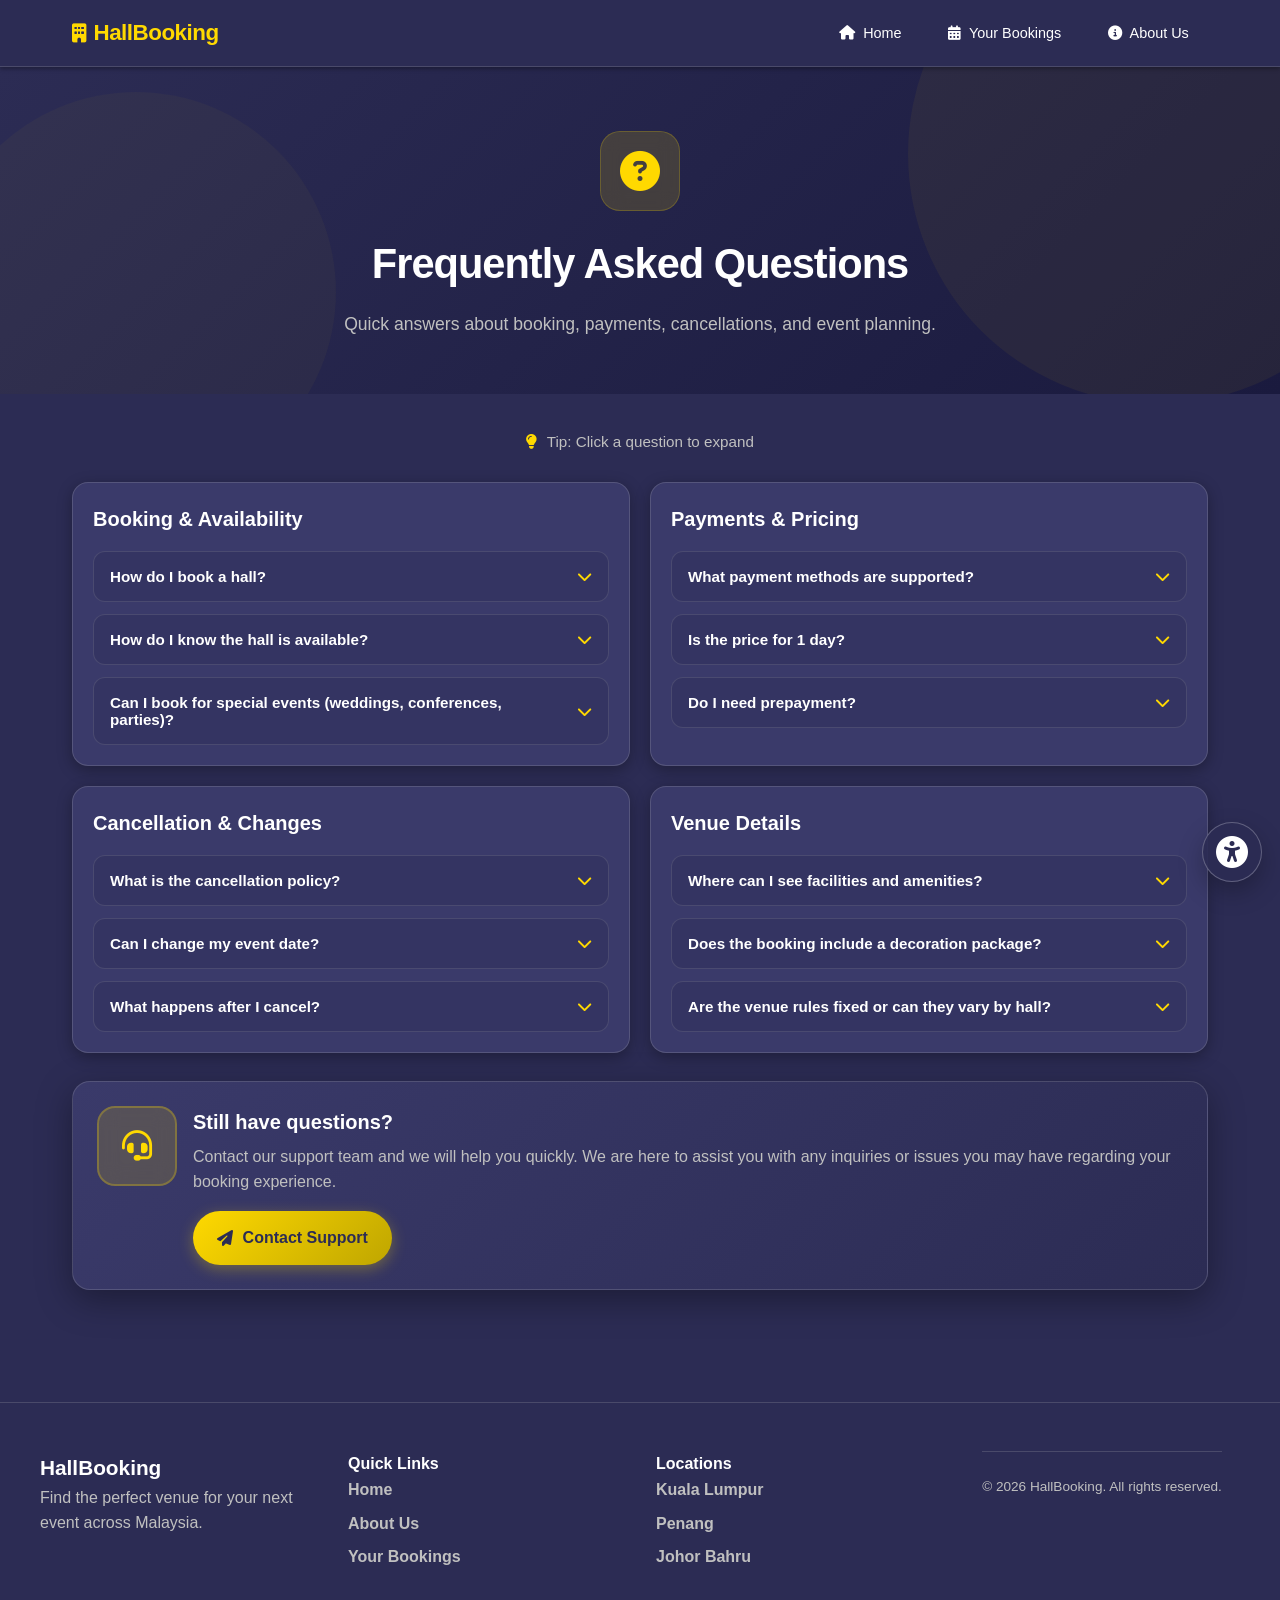
<file: faq.html>
<!DOCTYPE html>
<html lang="en">
<head>
    <meta charset="UTF-8">
    <meta name="viewport" content="width=device-width, initial-scale=1.0">
    <title>FAQ - HallBooking</title>

    <link rel="stylesheet" href="faq.css">
    <link rel="stylesheet" href="https://cdnjs.cloudflare.com/ajax/libs/font-awesome/6.4.2/css/all.min.css">
</head>
<body>

    <!-- Navbar -->
    <nav class="navbar">
        <div class="nav-container">
            <div class="logo">
                <i class="fas fa-building"></i>
                <span>HallBooking</span>
            </div>
            <ul class="nav-links">
                <li><a href="homepage.html"><i class="fas fa-home"></i> Home</a></li>
                <li><a href="history.html"><i class="fas fa-calendar-alt"></i> Your Bookings</a></li>
                <li><a href="about.html"><i class="fas fa-info-circle"></i> About Us</a></li>
            </ul>
        </div>
    </nav>

    <!-- Page Header -->
    <header class="page-header">
        <div class="header-container">
            <div class="header-icon">
                <i class="fas fa-circle-question"></i>
            </div>
            <h1>Frequently Asked Questions</h1>
            <p>Quick answers about booking, payments, cancellations, and event planning.</p>
        </div>
    </header>

    <!-- FAQ Content -->
    <main class="faq-container">
        <section class="faq-hero">
            <div class="faq-hint">
                <i class="fas fa-lightbulb"></i>
                <span>Tip: Click a question to expand</span>
            </div>
        </section>

        <section class="faq-section" aria-label="FAQ">
            <div class="faq-grid">
                <article class="faq-card">
                    <h2>Booking & Availability</h2>

                    <div class="accordion" data-accordion>
                        <div class="accordion-item" data-open="false">
                            <button class="accordion-button" type="button" aria-expanded="false">
                                <span>How do I book a hall?</span>
                                <i class="fas fa-chevron-down" aria-hidden="true"></i>
                            </button>
                            <div class="accordion-panel" hidden>
                                <p>You can book the hall through our website by selecting your preferred date, filling in the booking form, and submitting your request. Once confirmed, all your booking details will be saved in your booking history for easy reference.</p>
                            </div>

                        </div>

                        <div class="accordion-item" data-open="false">
                            <button class="accordion-button" type="button" aria-expanded="false">

                                <span>How do I know the hall is available?</span>
                                <i class="fas fa-chevron-down" aria-hidden="true"></i>
                            </button>
                            <div class="accordion-panel" hidden>
                                <p>You can check the availability of the hall by visiting our website and selecting your preferred date. If the hall is available, you will be able to proceed with the booking process.</p>
                            </div>

                        </div>

                        <div class="accordion-item" data-open="false">
                            <button class="accordion-button" type="button" aria-expanded="false">

                                <span>Can I book for special events (weddings, conferences, parties)?</span>
                                <i class="fas fa-chevron-down" aria-hidden="true"></i>
                            </button>
                            <div class="accordion-panel" hidden>
                                <p>Yes, the hall can be booked for weddings, conferences, and parties. We also offer additional services such as decoration packages to enhance your event experience.</p>
                            </div>

                        </div>
                    </div>
                </article>

                <article class="faq-card">
                    <h2>Payments & Pricing</h2>

                    <div class="accordion" data-accordion>
                        <div class="accordion-item" data-open="false">
                            <button class="accordion-button" type="button" aria-expanded="false">

                                <span>What payment methods are supported?</span>
                                <i class="fas fa-chevron-down" aria-hidden="true"></i>
                            </button>
                            <div class="accordion-panel" hidden>
                                <p>We accept all major credit cards, debit cards, bank transfers, and e-wallet.</p>
                            </div>

                        </div>

                        <div class="accordion-item" data-open="false">
                            <button class="accordion-button" type="button" aria-expanded="false">

                                <span>Is the price for 1 day?</span>
                                <i class="fas fa-chevron-down" aria-hidden="true"></i>
                            </button>
                            <div class="accordion-panel" hidden>
                                <p>Yes, the price is charged per day of booking. Each reservation covers a full-day usage of the hall unless stated otherwise.</p>
                            </div>

                        </div>

                        <div class="accordion-item">
                            <button class="accordion-button" type="button" aria-expanded="false">
                                <span>Do I need prepayment?</span>
                                <i class="fas fa-chevron-down" aria-hidden="true"></i>
                            </button>
                            <div class="accordion-panel" hidden>
                                <p>Yes, a prepayment is required to secure your booking. The amount will be deducted from your payment method at the time of reservation.</p>
                            </div>

                        </div>
                    </div>
                </article>

                <article class="faq-card">
                    <h2>Cancellation & Changes</h2>

                    <div class="accordion" data-accordion>
                        <div class="accordion-item">
                            <button class="accordion-button" type="button" aria-expanded="false">
                                <span>What is the cancellation policy?</span>
                                <i class="fas fa-chevron-down" aria-hidden="true"></i>
                            </button>
                            <div class="accordion-panel" hidden>
                                <p>Cancellations must be made at least 3 days before the booking date. Any cancellation made after the deadline may be subject to a cancellation fee or partial charge.</p>
                            </div>

                        </div>

                        <div class="accordion-item">
                            <button class="accordion-button" type="button" aria-expanded="false">
                                <span>Can I change my event date?</span>
                                <i class="fas fa-chevron-down" aria-hidden="true"></i>
                            </button>
                            <div class="accordion-panel" hidden>
                                <p>Yes, you can request a date change depending on availability. Approval is subject to the hall schedule and must be done in advance.</p>
                            </div>

                        </div>

                        <div class="accordion-item">
                            <button class="accordion-button" type="button" aria-expanded="false">
                                <span>What happens after I cancel?</span>
                                <i class="fas fa-chevron-down" aria-hidden="true"></i>
                            </button>
                            <div class="accordion-panel" hidden>
                                <p>If you cancel your booking within the allowed timeframe, you will receive a full refund. Cancellations made after the deadline may be subject to a cancellation fee or partial charge.</p>
                            </div>

                        </div>
                    </div>
                </article>

                <article class="faq-card">
                    <h2>Venue Details</h2>

                    <div class="accordion" data-accordion>
                        <div class="accordion-item">
                            <button class="accordion-button" type="button" aria-expanded="false">
                                <span>Where can I see facilities and amenities?</span>
                                <i class="fas fa-chevron-down" aria-hidden="true"></i>
                            </button>
                            <div class="accordion-panel" hidden>
                                <p>
                                    Open a hall listing, then check the <strong>Property Highlights</strong>, <strong>Most Popular Facilities</strong>, and <strong>House Rules</strong> sections on the booking page.
                                </p>
                            </div>
                        </div>

                        <div class="accordion-item">
                            <button class="accordion-button" type="button" aria-expanded="false">
                                <span>Does the booking include a decoration package?</span>
                                <i class="fas fa-chevron-down" aria-hidden="true"></i>
                            </button>
                            <div class="accordion-panel" hidden>
                                <p>
                                    Decoration is optional. If you enable the decoration package on the booking sidebar,
                                    it adds <strong>+RM 200</strong> and lets you choose a theme.
                                </p>
                            </div>
                        </div>

                        <div class="accordion-item">
                            <button class="accordion-button" type="button" aria-expanded="false">
                                <span>Are the venue rules fixed or can they vary by hall?</span>
                                <i class="fas fa-chevron-down" aria-hidden="true"></i>
                            </button>
                            <div class="accordion-panel" hidden>
                                <p>
                                    House rules can vary per venue. Always review <strong>Check-in</strong>, <strong>Check-out</strong>,
                                    <strong>Smoking</strong>, and <strong>Cancellation</strong> sections in the hall details.
                                </p>
                            </div>
                        </div>
                    </div>
                </article>
            </div>
        </section>

        <section class="faq-contact">
            <div class="contact-card">
                <div class="contact-icon">
                    <i class="fas fa-headset"></i>
                </div>
                <div class="contact-content">
                    <h3>Still have questions?</h3>
                    <p>
                        Contact our support team and we will help you quickly. We are here to assist you with any inquiries or issues you may have regarding your booking experience.
                    </p>
                    <a class="contact-btn" href="about.html#contact-section">
                        <i class="fas fa-paper-plane"></i>
                        Contact Support
                    </a>
                </div>
            </div>
        </section>
    </main>

    <!-- Footer -->
    <footer class="footer">
        <div class="footer-content">
            <div class="footer-section">
                <h3>HallBooking</h3>
                <p>Find the perfect venue for your next event across Malaysia.</p>
            </div>
            <div class="footer-section">
                <h4>Quick Links</h4>
                <ul>
                    <li><a href="homepage.html">Home</a></li>
                    <li><a href="about.html">About Us</a></li>
                    <li><a href="history.html">Your Bookings</a></li>
                </ul>
            </div>
            <div class="footer-section">
                <h4>Locations</h4>
                <ul>
                    <li><a href="homepage.html?location=kl" onclick="event.preventDefault(); window.location.href='homepage.html?location=kl'">Kuala Lumpur</a></li>
                    <li><a href="homepage.html?location=penang" onclick="event.preventDefault(); window.location.href='homepage.html?location=penang'">Penang</a></li>
                    <li><a href="homepage.html?location=johor" onclick="event.preventDefault(); window.location.href='homepage.html?location=johor'">Johor Bahru</a></li>
                </ul>
            </div>
            <div class="footer-bottom">
                <p>&copy; 2026 HallBooking. All rights reserved.</p>
            </div>
        </div>
    </footer>




    <script src="faq.js"></script>
    <script src="accessibility.js"></script>
</body>
</html>
</file>
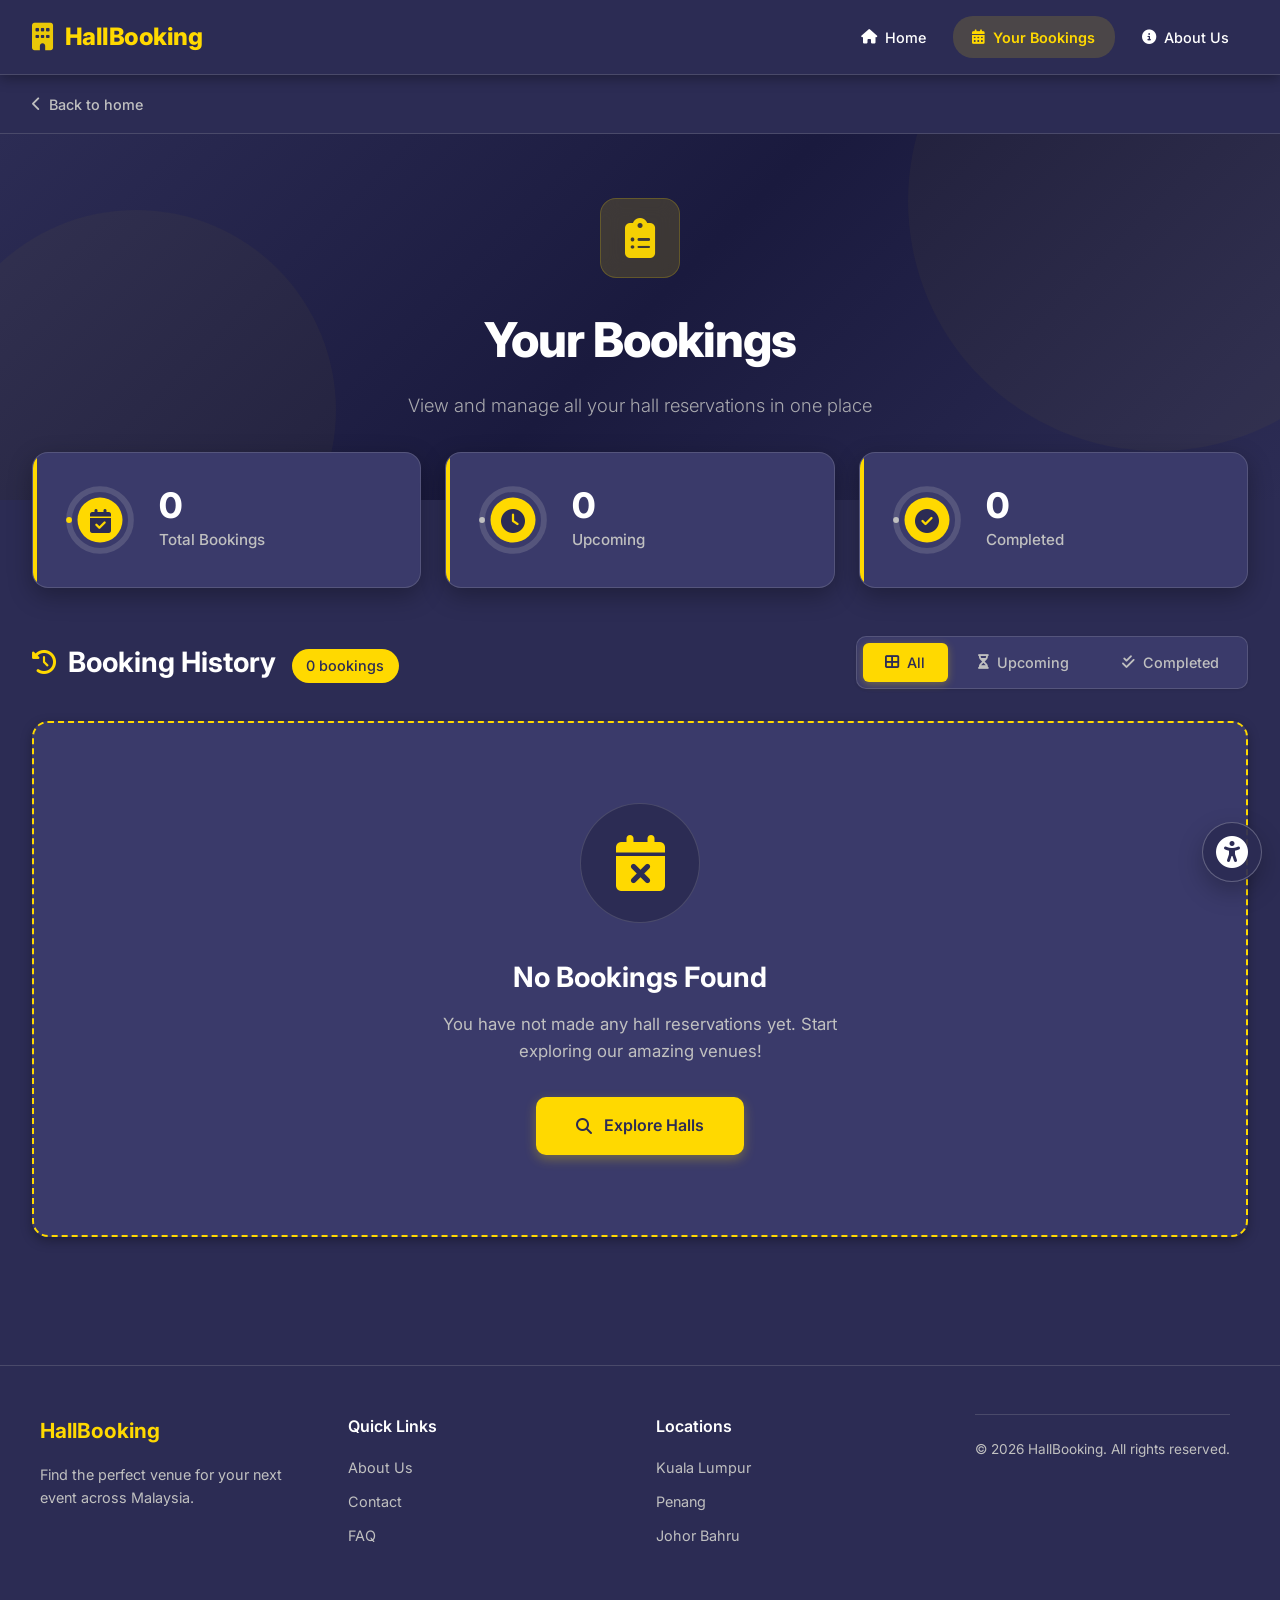
<file: history.html>
<!DOCTYPE html>
<html lang="en">
<head>
    <meta charset="UTF-8">
    <meta name="viewport" content="width=device-width, initial-scale=1.0">
    <title>Bookings History</title>
    <link rel="stylesheet" href="history.css">
    <link rel="stylesheet" href="https://cdnjs.cloudflare.com/ajax/libs/font-awesome/6.4.2/css/all.min.css">
    <link href="https://fonts.googleapis.com/css2?family=Inter:wght@300;400;500;600;700;800&display=swap" rel="stylesheet">
</head>
<body>

    <!-- Navbar -->
    <nav class="navbar">
        <div class="nav-container">
            <div class="logo">
                <i class="fas fa-building"></i>
                <span>HallBooking</span>
            </div>
            <ul class="nav-links">
                <li><a href="homepage.html"><i class="fas fa-home"></i> Home</a></li>
                <li><a href="history.html" class="active"><i class="fas fa-calendar-alt"></i> Your Bookings</a></li>
                <li><a href="about.html"><i class="fas fa-info-circle"></i> About Us</a></li>
            </ul>
        </div>
    </nav>

    <!-- Breadcrumb -->
    <div class="breadcrumb">
        <div class="breadcrumb-container">
            <a href="homepage.html"><i class="fas fa-chevron-left"></i> Back to home</a>
        </div>
    </div>

    <!-- Page Header -->
    <header class="page-header">
        <div class="header-container">
            <div class="header-icon">
                <i class="fas fa-clipboard-list"></i>
            </div>
            <h1>Your Bookings</h1>
            <p>View and manage all your hall reservations in one place</p>
        </div>
    </header>

    <!-- Stats Section -->
    <section class="stats-section">
        <div class="stats-container">
            <div class="stat-card total">
                <div class="stat-progress">
                    <svg viewBox="0 0 36 36">
                        <path class="circle-bg" d="M18 2.0845 a 15.9155 15.9155 0 0 1 0 31.831 a 15.9155 15.9155 0 0 1 0 -31.831" />
                        <path class="circle" id="totalCircle" stroke-dasharray="100, 100" d="M18 2.0845 a 15.9155 15.9155 0 0 1 0 31.831 a 15.9155 15.9155 0 0 1 0 -31.831" />
                    </svg>
                    <div class="stat-icon"><i class="fas fa-calendar-check"></i></div>
                </div>
                <div class="stat-info">
                    <span class="stat-number" id="totalBookings">0</span>
                    <span class="stat-label">Total Bookings</span>
                </div>
            </div>
            <div class="stat-card upcoming">
                <div class="stat-progress">
                    <svg viewBox="0 0 36 36">
                        <path class="circle-bg" d="M18 2.0845 a 15.9155 15.9155 0 0 1 0 31.831 a 15.9155 15.9155 0 0 1 0 -31.831" />
                        <path class="circle" id="upcomingCircle" stroke-dasharray="0, 100" d="M18 2.0845 a 15.9155 15.9155 0 0 1 0 31.831 a 15.9155 15.9155 0 0 1 0 -31.831" />
                    </svg>
                    <div class="stat-icon"><i class="fas fa-clock"></i></div>
                </div>
                <div class="stat-info">
                    <span class="stat-number" id="upcomingBookings">0</span>
                    <span class="stat-label">Upcoming</span>
                </div>
            </div>
            <div class="stat-card completed">
                <div class="stat-progress">
                    <svg viewBox="0 0 36 36">
                        <path class="circle-bg" d="M18 2.0845 a 15.9155 15.9155 0 0 1 0 31.831 a 15.9155 15.9155 0 0 1 0 -31.831" />
                        <path class="circle" id="completedCircle" stroke-dasharray="0, 100" d="M18 2.0845 a 15.9155 15.9155 0 0 1 0 31.831 a 15.9155 15.9155 0 0 1 0 -31.831" />
                    </svg>
                    <div class="stat-icon"><i class="fas fa-check-circle"></i></div>
                </div>
                <div class="stat-info">
                    <span class="stat-number" id="completedBookings">0</span>
                    <span class="stat-label">Completed</span>
                </div>
            </div>
        </div>
    </section>

    <!-- Bookings List -->
    <section class="history-container">
        <div class="section-header">
            <div class="section-title">
                <h2><i class="fas fa-history"></i> Booking History</h2>
                <span class="booking-count" id="bookingCount">0 bookings</span>
            </div>
            <div class="filter-tabs">
                <button class="tab-btn active" data-filter="all">
                    <i class="fas fa-th-large"></i> All
                </button>
                <button class="tab-btn" data-filter="upcoming">
                    <i class="fas fa-hourglass-half"></i> Upcoming
                </button>
                <button class="tab-btn" data-filter="past">
                    <i class="fas fa-check-double"></i> Completed
                </button>
            </div>
        </div>
        <div id="bookings-list" class="bookings-list"></div>
    </section>

    <!-- Footer -->
    <footer class="footer">
        <div class="footer-content">
            <div class="footer-section">
                <h3>HallBooking</h3>
                <p>Find the perfect venue for your next event across Malaysia.</p>
            </div>
            <div class="footer-section">
                <h4>Quick Links</h4>
                <ul>
                    <li><a href="about.html">About Us</a></li>
                    <li><a href="about.html#contact-section">Contact</a></li>
                    <li><a href="faq.html">FAQ</a></li>
                </ul>
            </div>
            <div class="footer-section">
                <h4>Locations</h4>
                <ul>
                    <li><a href="homepage.html?location=kl" onclick="event.preventDefault(); window.location.href='homepage.html?location=kl'">Kuala Lumpur</a></li>
                    <li><a href="homepage.html?location=penang" onclick="event.preventDefault(); window.location.href='homepage.html?location=penang'">Penang</a></li>
                    <li><a href="homepage.html?location=johor" onclick="event.preventDefault(); window.location.href='homepage.html?location=johor'">Johor Bahru</a></li>
                </ul>
            </div>
        <div class="footer-bottom">
            <p>&copy; 2026 HallBooking. All rights reserved.</p>
        </div>
    </footer>





    <script src="shared_code.js"></script>
    <script src="history.js"></script>
    <script src="accessibility.js"></script>
</body>
</html>
</file>
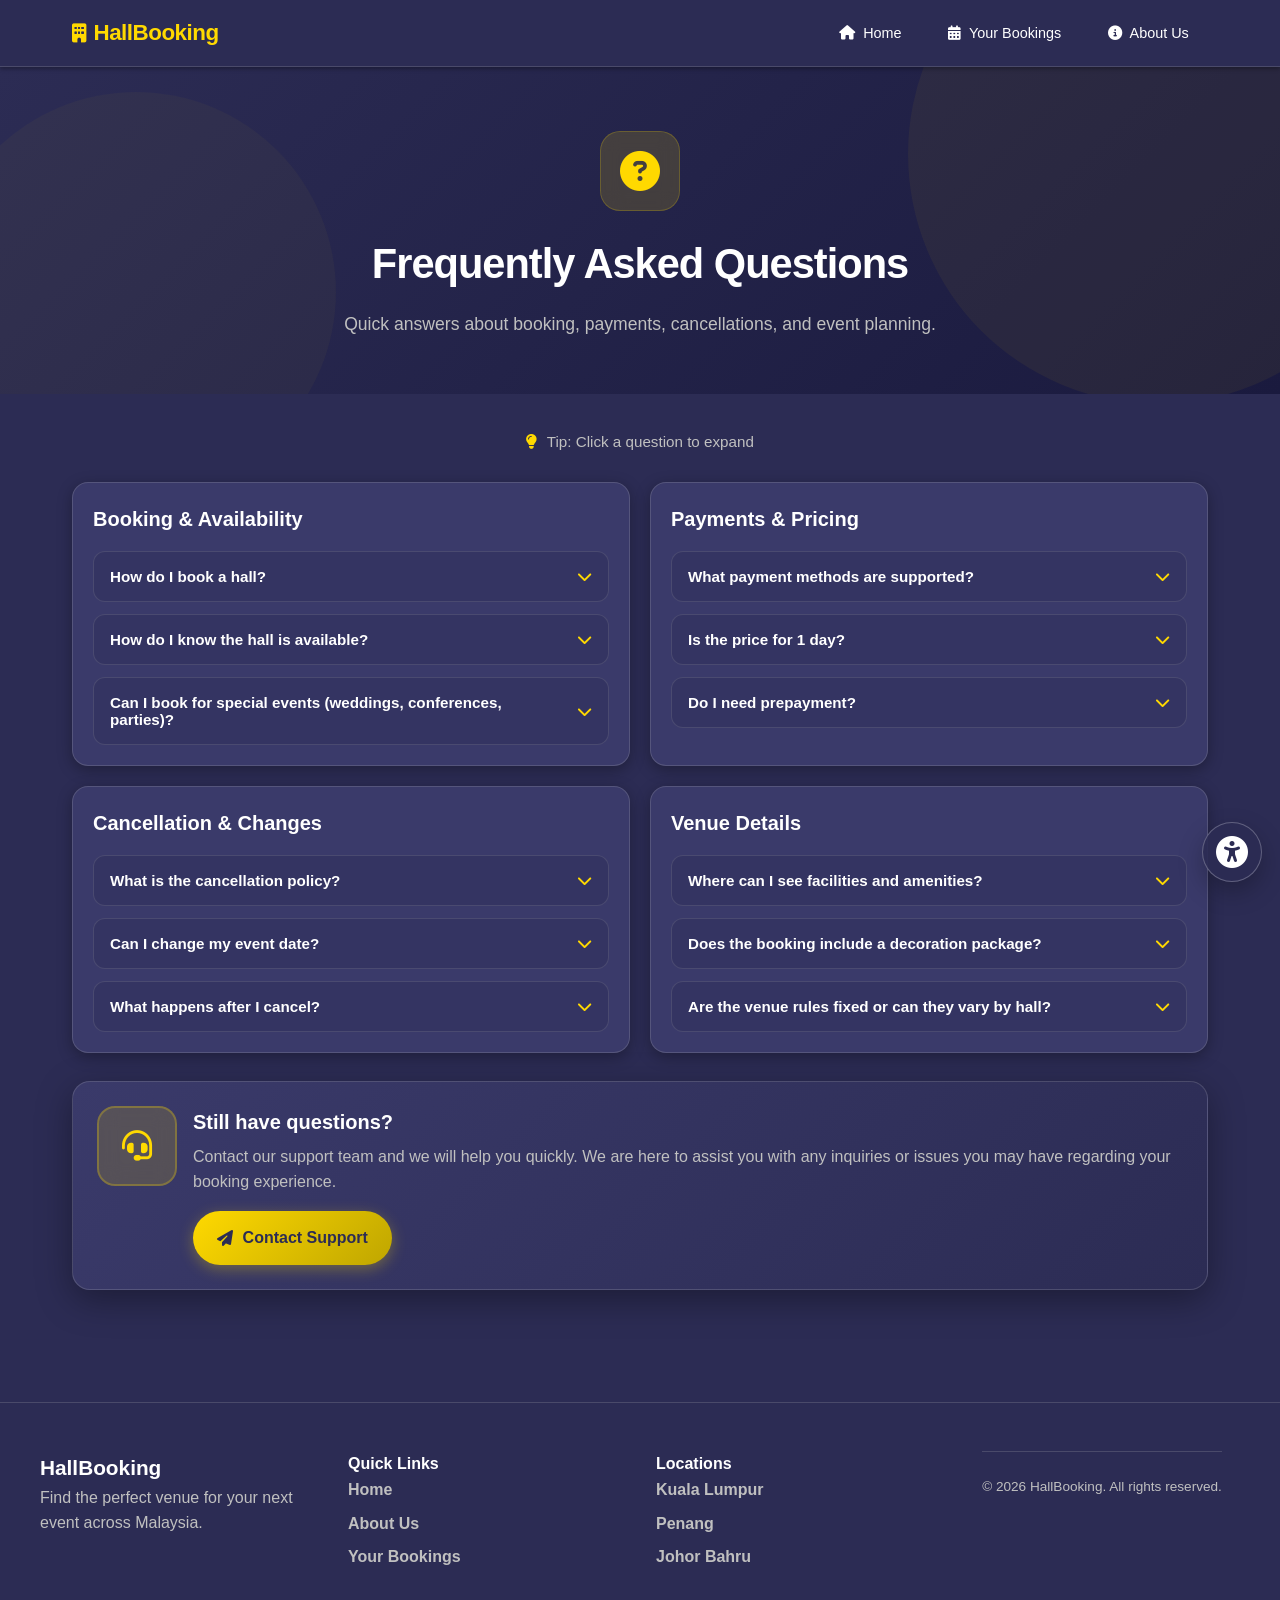
<file: hall-booking-system/faq.html>
<!DOCTYPE html>
<html lang="en">
<head>
    <meta charset="UTF-8">
    <meta name="viewport" content="width=device-width, initial-scale=1.0">
    <title>FAQ - HallBooking</title>

    <link rel="stylesheet" href="faq.css">
    <link rel="stylesheet" href="https://cdnjs.cloudflare.com/ajax/libs/font-awesome/6.4.2/css/all.min.css">
</head>
<body>

    <nav class="navbar">
        <div class="nav-container">
            <div class="logo">
                <i class="fas fa-building"></i>
                <span>HallBooking</span>
            </div>
            <ul class="nav-links">
                <li><a href="homepage.html"><i class="fas fa-home"></i> Home</a></li>
                <li><a href="history.html"><i class="fas fa-calendar-alt"></i> Your Bookings</a></li>
                <li><a href="about.html"><i class="fas fa-info-circle"></i> About Us</a></li>
            </ul>
        </div>
    </nav>

    <header class="page-header">
        <div class="header-container">
            <div class="header-icon">
                <i class="fas fa-circle-question"></i>
            </div>
            <h1>Frequently Asked Questions</h1>
            <p>Quick answers about booking, payments, cancellations, and event planning.</p>
        </div>
    </header>

    <main class="faq-container">
        <section class="faq-hero">
            <div class="faq-hint">
                <i class="fas fa-lightbulb"></i>
                <span>Tip: Click a question to expand</span>
            </div>
        </section>

        <section class="faq-section" aria-label="FAQ">
            <div class="faq-grid">
                <article class="faq-card">
                    <h2>Booking & Availability</h2>

                    <div class="accordion" data-accordion>
                        <div class="accordion-item" data-open="false">
                            <button class="accordion-button" type="button" aria-expanded="false">
                                <span>How do I book a hall?</span>
                                <i class="fas fa-chevron-down" aria-hidden="true"></i>
                            </button>
                            <div class="accordion-panel" hidden>
                                <p>You can book the hall through our website by selecting your preferred date, filling in the booking form, and submitting your request. Once confirmed, all your booking details will be saved in your booking history for easy reference.</p>
                            </div>

                        </div>

                        <div class="accordion-item" data-open="false">
                            <button class="accordion-button" type="button" aria-expanded="false">

                                <span>How do I know the hall is available?</span>
                                <i class="fas fa-chevron-down" aria-hidden="true"></i>
                            </button>
                            <div class="accordion-panel" hidden>
                                <p>You can check the availability of the hall by visiting our website and selecting your preferred date. If the hall is available, you will be able to proceed with the booking process.</p>
                            </div>

                        </div>

                        <div class="accordion-item" data-open="false">
                            <button class="accordion-button" type="button" aria-expanded="false">

                                <span>Can I book for special events (weddings, conferences, parties)?</span>
                                <i class="fas fa-chevron-down" aria-hidden="true"></i>
                            </button>
                            <div class="accordion-panel" hidden>
                                <p>Yes, the hall can be booked for weddings, conferences, and parties. We also offer additional services such as decoration packages to enhance your event experience.</p>
                            </div>

                        </div>
                    </div>
                </article>

                <article class="faq-card">
                    <h2>Payments & Pricing</h2>

                    <div class="accordion" data-accordion>
                        <div class="accordion-item" data-open="false">
                            <button class="accordion-button" type="button" aria-expanded="false">

                                <span>What payment methods are supported?</span>
                                <i class="fas fa-chevron-down" aria-hidden="true"></i>
                            </button>
                            <div class="accordion-panel" hidden>
                                <p>We accept all major credit cards, debit cards, bank transfers, and e-wallet.</p>
                            </div>

                        </div>

                        <div class="accordion-item" data-open="false">
                            <button class="accordion-button" type="button" aria-expanded="false">

                                <span>Is the price for 1 day?</span>
                                <i class="fas fa-chevron-down" aria-hidden="true"></i>
                            </button>
                            <div class="accordion-panel" hidden>
                                <p>Yes, the price is charged per day of booking. Each reservation covers a full-day usage of the hall unless stated otherwise.</p>
                            </div>

                        </div>

                        <div class="accordion-item">
                            <button class="accordion-button" type="button" aria-expanded="false">
                                <span>Do I need prepayment?</span>
                                <i class="fas fa-chevron-down" aria-hidden="true"></i>
                            </button>
                            <div class="accordion-panel" hidden>
                                <p>Yes, a prepayment is required to secure your booking. The amount will be deducted from your payment method at the time of reservation.</p>
                            </div>

                        </div>
                    </div>
                </article>

                <article class="faq-card">
                    <h2>Cancellation & Changes</h2>

                    <div class="accordion" data-accordion>
                        <div class="accordion-item">
                            <button class="accordion-button" type="button" aria-expanded="false">
                                <span>What is the cancellation policy?</span>
                                <i class="fas fa-chevron-down" aria-hidden="true"></i>
                            </button>
                            <div class="accordion-panel" hidden>
                                <p>Cancellations must be made at least 3 days before the booking date. Any cancellation made after the deadline may be subject to a cancellation fee or partial charge.</p>
                            </div>

                        </div>

                        <div class="accordion-item">
                            <button class="accordion-button" type="button" aria-expanded="false">
                                <span>Can I change my event date?</span>
                                <i class="fas fa-chevron-down" aria-hidden="true"></i>
                            </button>
                            <div class="accordion-panel" hidden>
                                <p>Yes, you can request a date change depending on availability. Approval is subject to the hall schedule and must be done in advance.</p>
                            </div>

                        </div>

                        <div class="accordion-item">
                            <button class="accordion-button" type="button" aria-expanded="false">
                                <span>What happens after I cancel?</span>
                                <i class="fas fa-chevron-down" aria-hidden="true"></i>
                            </button>
                            <div class="accordion-panel" hidden>
                                <p>If you cancel your booking within the allowed timeframe, you will receive a full refund. Cancellations made after the deadline may be subject to a cancellation fee or partial charge.</p>
                            </div>

                        </div>
                    </div>
                </article>

                <article class="faq-card">
                    <h2>Venue Details</h2>

                    <div class="accordion" data-accordion>
                        <div class="accordion-item">
                            <button class="accordion-button" type="button" aria-expanded="false">
                                <span>Where can I see facilities and amenities?</span>
                                <i class="fas fa-chevron-down" aria-hidden="true"></i>
                            </button>
                            <div class="accordion-panel" hidden>
                                <p>
                                    Open a hall listing, then check the <strong>Property Highlights</strong>, <strong>Most Popular Facilities</strong>, and <strong>House Rules</strong> sections on the booking page.
                                </p>
                            </div>
                        </div>

                        <div class="accordion-item">
                            <button class="accordion-button" type="button" aria-expanded="false">
                                <span>Does the booking include a decoration package?</span>
                                <i class="fas fa-chevron-down" aria-hidden="true"></i>
                            </button>
                            <div class="accordion-panel" hidden>
                                <p>
                                    Decoration is optional. If you enable the decoration package on the booking sidebar,
                                    it adds <strong>+RM 200</strong> and lets you choose a theme.
                                </p>
                            </div>
                        </div>

                        <div class="accordion-item">
                            <button class="accordion-button" type="button" aria-expanded="false">
                                <span>Are the venue rules fixed or can they vary by hall?</span>
                                <i class="fas fa-chevron-down" aria-hidden="true"></i>
                            </button>
                            <div class="accordion-panel" hidden>
                                <p>
                                    House rules can vary per venue. Always review <strong>Check-in</strong>, <strong>Check-out</strong>,
                                    <strong>Smoking</strong>, and <strong>Cancellation</strong> sections in the hall details.
                                </p>
                            </div>
                        </div>
                    </div>
                </article>
            </div>
        </section>

        <section class="faq-contact">
            <div class="contact-card">
                <div class="contact-icon">
                    <i class="fas fa-headset"></i>
                </div>
                <div class="contact-content">
                    <h3>Still have questions?</h3>
                    <p>
                        Contact our support team and we will help you quickly. We are here to assist you with any inquiries or issues you may have regarding your booking experience.
                    </p>
                    <a class="contact-btn" href="about.html#contact-section">
                        <i class="fas fa-paper-plane"></i>
                        Contact Support
                    </a>
                </div>
            </div>
        </section>
    </main>

    <footer class="footer">
        <div class="footer-content">
            <div class="footer-section">
                <h3>HallBooking</h3>
                <p>Find the perfect venue for your next event across Malaysia.</p>
            </div>
            <div class="footer-section">
                <h4>Quick Links</h4>
                <ul>
                    <li><a href="homepage.html">Home</a></li>
                    <li><a href="about.html">About Us</a></li>
                    <li><a href="history.html">Your Bookings</a></li>
                </ul>
            </div>
            <div class="footer-section">
                <h4>Locations</h4>
                <ul>
                    <li><a href="homepage.html?location=kl" onclick="event.preventDefault(); window.location.href='homepage.html?location=kl'">Kuala Lumpur</a></li>
                    <li><a href="homepage.html?location=penang" onclick="event.preventDefault(); window.location.href='homepage.html?location=penang'">Penang</a></li>
                    <li><a href="homepage.html?location=johor" onclick="event.preventDefault(); window.location.href='homepage.html?location=johor'">Johor Bahru</a></li>
                </ul>
            </div>
            <div class="footer-bottom">
                <p>&copy; 2026 HallBooking. All rights reserved.</p>
            </div>
        </div>
    </footer>




    <script src="faq.js"></script>
    <script src="accessibility.js"></script>
</body>
</html>
</file>
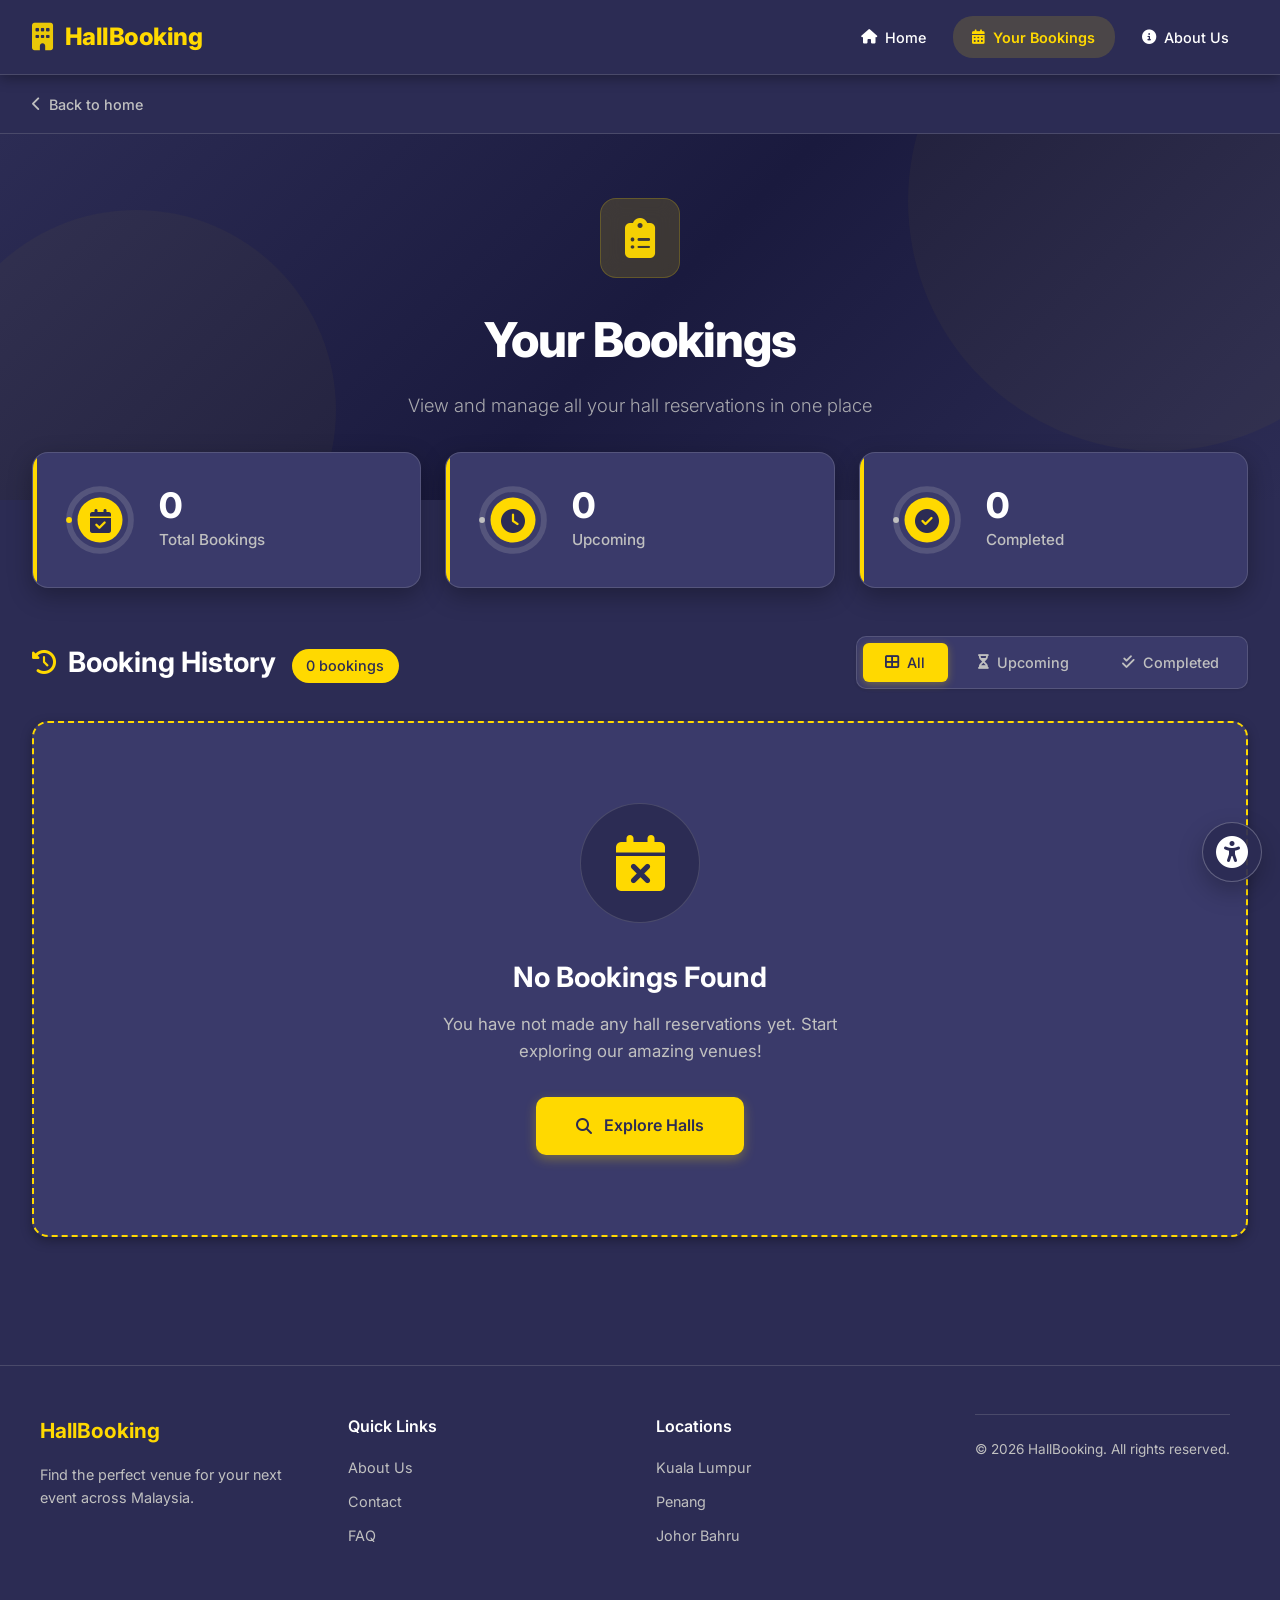
<file: hall-booking-system/history.html>
<!DOCTYPE html>
<html lang="en">
<head>
    <meta charset="UTF-8">
    <meta name="viewport" content="width=device-width, initial-scale=1.0">
    <title>Bookings History</title>
    <link rel="stylesheet" href="history.css">
    <link rel="stylesheet" href="https://cdnjs.cloudflare.com/ajax/libs/font-awesome/6.4.2/css/all.min.css">
    <link href="https://fonts.googleapis.com/css2?family=Inter:wght@300;400;500;600;700;800&display=swap" rel="stylesheet">
</head>
<body>

    <nav class="navbar">
        <div class="nav-container">
            <div class="logo">
                <i class="fas fa-building"></i>
                <span>HallBooking</span>
            </div>
            <ul class="nav-links">
                <li><a href="homepage.html"><i class="fas fa-home"></i> Home</a></li>
                <li><a href="history.html" class="active"><i class="fas fa-calendar-alt"></i> Your Bookings</a></li>
                <li><a href="about.html"><i class="fas fa-info-circle"></i> About Us</a></li>
            </ul>
        </div>
    </nav>

    <div class="breadcrumb">
        <div class="breadcrumb-container">
            <a href="homepage.html"><i class="fas fa-chevron-left"></i> Back to home</a>
        </div>
    </div>

    <header class="page-header">
        <div class="header-container">
            <div class="header-icon">
                <i class="fas fa-clipboard-list"></i>
            </div>
            <h1>Your Bookings</h1>
            <p>View and manage all your hall reservations in one place</p>
        </div>
    </header>

    <section class="stats-section">
        <div class="stats-container">
            <div class="stat-card total">
                <div class="stat-progress">
                    <svg viewBox="0 0 36 36">
                        <path class="circle-bg" d="M18 2.0845 a 15.9155 15.9155 0 0 1 0 31.831 a 15.9155 15.9155 0 0 1 0 -31.831" />
                        <path class="circle" id="totalCircle" stroke-dasharray="100, 100" d="M18 2.0845 a 15.9155 15.9155 0 0 1 0 31.831 a 15.9155 15.9155 0 0 1 0 -31.831" />
                    </svg>
                    <div class="stat-icon"><i class="fas fa-calendar-check"></i></div>
                </div>
                <div class="stat-info">
                    <span class="stat-number" id="totalBookings">0</span>
                    <span class="stat-label">Total Bookings</span>
                </div>
            </div>
            <div class="stat-card upcoming">
                <div class="stat-progress">
                    <svg viewBox="0 0 36 36">
                        <path class="circle-bg" d="M18 2.0845 a 15.9155 15.9155 0 0 1 0 31.831 a 15.9155 15.9155 0 0 1 0 -31.831" />
                        <path class="circle" id="upcomingCircle" stroke-dasharray="0, 100" d="M18 2.0845 a 15.9155 15.9155 0 0 1 0 31.831 a 15.9155 15.9155 0 0 1 0 -31.831" />
                    </svg>
                    <div class="stat-icon"><i class="fas fa-clock"></i></div>
                </div>
                <div class="stat-info">
                    <span class="stat-number" id="upcomingBookings">0</span>
                    <span class="stat-label">Upcoming</span>
                </div>
            </div>
            <div class="stat-card completed">
                <div class="stat-progress">
                    <svg viewBox="0 0 36 36">
                        <path class="circle-bg" d="M18 2.0845 a 15.9155 15.9155 0 0 1 0 31.831 a 15.9155 15.9155 0 0 1 0 -31.831" />
                        <path class="circle" id="completedCircle" stroke-dasharray="0, 100" d="M18 2.0845 a 15.9155 15.9155 0 0 1 0 31.831 a 15.9155 15.9155 0 0 1 0 -31.831" />
                    </svg>
                    <div class="stat-icon"><i class="fas fa-check-circle"></i></div>
                </div>
                <div class="stat-info">
                    <span class="stat-number" id="completedBookings">0</span>
                    <span class="stat-label">Completed</span>
                </div>
            </div>
        </div>
    </section>

    <section class="history-container">
        <div class="section-header">
            <div class="section-title">
                <h2><i class="fas fa-history"></i> Booking History</h2>
                <span class="booking-count" id="bookingCount">0 bookings</span>
            </div>
            <div class="filter-tabs">
                <button class="tab-btn active" data-filter="all">
                    <i class="fas fa-th-large"></i> All
                </button>
                <button class="tab-btn" data-filter="upcoming">
                    <i class="fas fa-hourglass-half"></i> Upcoming
                </button>
                <button class="tab-btn" data-filter="past">
                    <i class="fas fa-check-double"></i> Completed
                </button>
            </div>
        </div>
        <div id="bookings-list" class="bookings-list"></div>
    </section>

    <footer class="footer">
        <div class="footer-content">
            <div class="footer-section">
                <h3>HallBooking</h3>
                <p>Find the perfect venue for your next event across Malaysia.</p>
            </div>
            <div class="footer-section">
                <h4>Quick Links</h4>
                <ul>
                    <li><a href="about.html">About Us</a></li>
                    <li><a href="about.html#contact-section">Contact</a></li>
                     <li><a href="faq.html">FAQ</a></li>
                </ul>
            </div>
            <div class="footer-section">
                <h4>Locations</h4>
                <ul>
                    <li><a href="homepage.html?location=kl" onclick="event.preventDefault(); window.location.href='homepage.html?location=kl'">Kuala Lumpur</a></li>
                    <li><a href="homepage.html?location=penang" onclick="event.preventDefault(); window.location.href='homepage.html?location=penang'">Penang</a></li>
                    <li><a href="homepage.html?location=johor" onclick="event.preventDefault(); window.location.href='homepage.html?location=johor'">Johor Bahru</a></li>
                </ul>
            </div>
        <div class="footer-bottom">
            <p>&copy; 2026 HallBooking. All rights reserved.</p>
        </div>
    </footer>





    <script src="shared_code.js"></script>
    <script src="history.js"></script>
    <script src="accessibility.js"></script>
</body>
</html>
</file>
<file: faq.css>
/* ============================================
   FAQ PAGE - Premium Navy/Gold/Silver theme
   ============================================ */

/* General Reset */
* {
    margin: 0;
    padding: 0;
    box-sizing: border-box;
    font-family: 'Segoe UI', Tahoma, Geneva, Verdana, sans-serif;
}

body {
    background-color: #2C2C54;
    color: #ffffff;
    line-height: 1.6;
}

/* Navbar */
.navbar {
    background-color: #2C2C54;
    padding: 0;
    position: sticky;
    top: 0;
    z-index: 1000;
    box-shadow: 0 2px 4px rgba(0,0,0,0.3);
    border-bottom: 1px solid rgba(192,192,192,0.2);
}

.nav-container {
    max-width: 1200px;
    margin: 0 auto;
    display: flex;
    justify-content: space-between;
    align-items: center;
    padding: 0.75rem 2rem;
}

.logo {
    color: #FFD900;
    font-size: 1.4rem;
    font-weight: 800;
    letter-spacing: -0.5px;
    display: flex;
    align-items: center;
    gap: 0.5rem;
}

.logo i {
    font-size: 1.2rem;
}

.nav-links {
    display: flex;
    list-style: none;
    gap: 0.5rem;
}

.nav-links a {
    color: #ffffff;
    text-decoration: none;
    font-size: 0.9rem;
    font-weight: 500;
    padding: 0.6rem 1.2rem;
    border-radius: 20px;
    transition: var(--transition);
    display: flex;
    align-items: center;
    gap: 0.5rem;
}

.nav-links a:hover,
.nav-links a.active {
    background-color: rgba(255,217,0,0.15);
    color: #FFD900;
    transform: translateY(-3px);
    box-shadow: 0 4px 12px rgba(0,0,0,0.3);
}

/* Header */
.page-header {
    background: linear-gradient(135deg, #2C2C54 0%, #1A1A3E 100%);
    padding: 4rem 2rem 3.5rem;
    position: relative;
    overflow: hidden;
}

.page-header::before {
    content: '';
    position: absolute;
    top: -50%;
    right: -10%;
    width: 500px;
    height: 500px;
    background: rgba(255,217,0,0.05);
    border-radius: 50%;
}

.page-header::after {
    content: '';
    position: absolute;
    bottom: -30%;
    left: -5%;
    width: 400px;
    height: 400px;
    background: rgba(255,217,0,0.03);
    border-radius: 50%;
}

.header-container {
    max-width: 1200px;
    margin: 0 auto;
    position: relative;
    z-index: 1;
    text-align: center;
}

.header-icon {
    width: 80px;
    height: 80px;
    background: rgba(255,217,0,0.15);
    border-radius: 20px;
    display: flex;
    align-items: center;
    justify-content: center;
    margin: 0 auto 1.25rem;
    border: 1px solid rgba(255,217,0,0.2);
    backdrop-filter: blur(10px);
}

.header-icon i {
    font-size: 2.5rem;
    color: #FFD900;
}

.page-header h1 {
    font-size: 2.6rem;
    font-weight: 900;
    margin-bottom: 0.75rem;
    letter-spacing: -1px;
    position: relative;
    z-index: 1;
}

.page-header p {
    color: #C0C0C0;
    font-size: 1.1rem;
    max-width: 650px;
    margin: 0 auto;
    position: relative;
    z-index: 1;
}

/* FAQ layout */
.faq-container {
    max-width: 1200px;
    margin: 0 auto;
    padding: 2.25rem 2rem 3rem;
}

.faq-hero {
    margin-bottom: 1.75rem;
    display: grid;
    grid-template-columns: 1fr;
    gap: 1rem;
}

.faq-search {
    background: #3A3A6A;
    border: 1px solid rgba(192,192,192,0.2);
    border-radius: 12px;
    padding: 0.9rem 1rem;
    display: flex;
    align-items: center;
    gap: 0.75rem;
    box-shadow: 0 4px 20px rgba(0,0,0,0.3);
}

.faq-search i {
    color: #FFD900;
    font-size: 1.1rem;
    flex-shrink: 0;
}

.faq-search input {
    width: 100%;
    border: none;
    outline: none;
    font-size: 1rem;
    background: transparent;
    color: #ffffff;
}

.faq-search input::placeholder {
    color: #C0C0C0;
}

.faq-hint {
    display: flex;
    align-items: center;
    justify-content: center;
    gap: 0.6rem;
    color: #C0C0C0;
    font-size: 0.95rem;
}

.faq-hint i {
    color: #FFD900;
}

.faq-grid {
    display: grid;
    grid-template-columns: repeat(2, 1fr);
    gap: 1.25rem;
}

.faq-card {
    background: #3A3A6A;
    border: 1px solid rgba(192,192,192,0.2);
    border-radius: 16px;
    padding: 1.25rem 1.25rem;
    box-shadow: 0 4px 15px rgba(0,0,0,0.3);
}

.faq-card h2 {
    font-size: 1.25rem;
    font-weight: 800;
    color: #ffffff;
    margin-bottom: 1rem;
}

/* Accordion */
.accordion {
    display: flex;
    flex-direction: column;
    gap: 0.75rem;
}

.accordion-item {
    border-radius: 12px;
    border: 1px solid rgba(192,192,192,0.15);
    overflow: hidden;
    background: rgba(44,44,84,0.35);
}

.accordion-button {
    width: 100%;
    background: transparent;
    border: none;
    color: #ffffff;
    padding: 1rem 1rem;
    cursor: pointer;
    display: flex;
    align-items: center;
    justify-content: space-between;
    gap: 1rem;
    font-weight: 700;
    font-size: 0.95rem;
    text-align: left;
}

.accordion-button span {
    flex: 1;
}

.accordion-button i {
    color: #FFD900;
    transition: transform 0.25s ease;
}

.accordion-item[data-open="true"] .accordion-button i {
    transform: rotate(180deg);
}

.accordion-item[data-open="true"] .accordion-button {
    color: #ffffff;
}


.accordion-panel {
    padding: 0 1rem 1rem;
    color: #C0C0C0;
}

.accordion-panel p {
    font-size: 0.95rem;
    line-height: 1.7;
}

/* Contact section */
.faq-contact {
    margin-top: 1.75rem;
}

.contact-card {
    background: linear-gradient(135deg, rgba(58,58,106,1) 0%, rgba(44,44,84,1) 100%);
    border: 1px solid rgba(192,192,192,0.2);
    border-radius: 18px;
    padding: 1.5rem;
    display: grid;
    grid-template-columns: 80px 1fr;
    gap: 1rem;
    box-shadow: 0 10px 35px rgba(0,0,0,0.35);
}

.contact-icon {
    width: 80px;
    height: 80px;
    border-radius: 18px;
    background: rgba(255,217,0,0.15);
    border: 2px solid rgba(255,217,0,0.25);
    display: flex;
    align-items: center;
    justify-content: center;
    backdrop-filter: blur(10px);
}

.contact-icon i {
    color: #FFD900;
    font-size: 1.9rem;
}

.contact-content h3 {
    font-size: 1.25rem;
    font-weight: 900;
    margin-bottom: 0.35rem;
}

.contact-content p {
    color: #C0C0C0;
    margin-bottom: 1rem;
}

.contact-btn {
    display: inline-flex;
    align-items: center;
    justify-content: center;
    gap: 0.6rem;
    padding: 0.9rem 1.5rem;
    border-radius: 50px;
    background: linear-gradient(135deg, #FFD900 0%, #BFA600 100%);
    color: #2C2C54;
    text-decoration: none;
    font-weight: 800;
    transition: transform 0.25s ease, box-shadow 0.25s ease;
    box-shadow: 0 4px 15px rgba(255,217,0,0.3);
    width: fit-content;
}

.contact-btn:hover {
    transform: translateY(-3px);
    box-shadow: 0 8px 25px rgba(255,217,0,0.4);
}

/* Footer */
.footer {
    background: #2C2C54;
    color: #ffffff;
    margin-top: 4rem;
    padding: 3rem 2rem 1rem;
    border-top: 1px solid rgba(192,192,192,0.2);
}

/* Match footer styles used in other pages */
.footer-content {
    max-width: 1200px;
    margin: 0 auto;
    display: grid;
    grid-template-columns: repeat(auto-fit, minmax(200px, 1fr));
    gap: 2rem;
    margin-bottom: 2rem;
}

.footer-section h3 {
    font-size: 1.3rem;
}

.footer-section h4 {
    font-size: 1rem;
}

.footer-section p {
    color: #C0C0C0;
}

.footer-section ul {
    list-style: none;
    padding: 0;
    margin: 0;
}

.footer-section ul li {
    margin-bottom: 0.5rem;
}

.footer-section ul li a {
    color: #C0C0C0;
    text-decoration: none;
    font-weight: 600;
}

.footer-section ul li a:hover {
    color: #FFD900;
}

.footer-bottom {
    max-width: 1200px;
    margin: 0 auto;
    padding-top: 1.5rem;
    border-top: 1px solid rgba(192,192,192,0.2);
    text-align: center;
    color: #C0C0C0;
    font-size: 0.85rem;
}





.footer-brand h3 {

    color: #FFD900;
    font-size: 1.3rem;
    margin-bottom: 0.75rem;
}

.footer-brand p {
    color: #C0C0C0;
    font-size: 0.9rem;
    line-height: 1.6;
}

.footer-links {
    display: flex;
    flex-direction: column;
    gap: 0.6rem;
}

.footer-links a {
    color: #C0C0C0;
    text-decoration: none;
    font-size: 0.95rem;
    transition: color 0.3s;
    font-weight: 600;
}

.footer-links a:hover {
    color: #FFD900;
}

.footer-bottom {
    max-width: 1200px;
    margin: 0 auto;
    padding-top: 1.5rem;
    border-top: 1px solid rgba(192,192,192,0.2);
    text-align: center;
    color: #C0C0C0;
    font-size: 0.85rem;
}

/* Responsive */
@media (max-width: 992px) {
    .faq-grid {
        grid-template-columns: 1fr;
    }

    .contact-card {
        grid-template-columns: 70px 1fr;
    }
}

@media (max-width: 768px) {
    .nav-container {
        padding: 0.75rem 1rem;
    }

    .nav-links a {
        padding: 0.45rem 0.7rem;
        font-size: 0.8rem;
    }

    .page-header {
        padding: 3.25rem 1.25rem 3rem;
    }

    .page-header h1 {
        font-size: 2.1rem;
    }

    .faq-container {
        padding: 1.75rem 1.25rem 2.5rem;
    }
}
</file>
<file: history.css>
/* ============================================
   HISTORY PAGE - PREMIUM NAVY/GOLD/SILVER THEME
   ============================================ */

/* CSS Variables */
:root {
    --primary: #FFD900;
    --primary-light: #BFA600;
    --primary-dark: #E6C200;
    --accent: #2C2C54;
    --accent-hover: #3A3A6A;
    --success: #FFD900;
    --success-light: rgba(255,217,0,0.1);
    --warning: #FFD900;
    --warning-light: rgba(255,217,0,0.1);
    --danger: #ef4444;
    --danger-hover: #dc2626;
    --gray-100: #2C2C54;
    --gray-200: #3A3A6A;
    --gray-300: rgba(192,192,192,0.2);
    --gray-400: #C0C0C0;
    --gray-500: #C0C0C0;
    --gray-600: #C0C0C0;
    --gray-700: #ffffff;
    --gray-800: #ffffff;
    --gray-900: #ffffff;
    --white: #ffffff;
    --shadow-sm: 0 1px 3px rgba(0,0,0,0.3);
    --shadow-md: 0 4px 12px rgba(0,0,0,0.3);
    --shadow-lg: 0 8px 24px rgba(0,0,0,0.4);
    --shadow-xl: 0 16px 48px rgba(0,0,0,0.5);
    --radius-sm: 6px;
    --radius-md: 10px;
    --radius-lg: 16px;
    --radius-xl: 24px;
    --transition: all 0.3s cubic-bezier(0.4, 0, 0.2, 1);
}

/* General Reset */
* {
    margin: 0;
    padding: 0;
    box-sizing: border-box;
}

body {
    font-family: 'Inter', -apple-system, BlinkMacSystemFont, 'Segoe UI', Roboto, sans-serif;
    background-color: var(--gray-100);
    color: #ffffff;
    min-height: 100vh;
    line-height: 1.6;
    -webkit-font-smoothing: antialiased;
}

/* ============================================
   NAVBAR
   ============================================ */
.navbar {
    background: #2C2C54;
    padding: 0;
    position: sticky;
    top: 0;
    z-index: 1000;
    box-shadow: 0 4px 12px rgba(0,0,0,0.3);
    border-bottom: 1px solid rgba(192,192,192,0.2);
}

.nav-container {
    max-width: 1280px;
    margin: 0 auto;
    display: flex;
    justify-content: space-between;
    align-items: center;
    padding: 1rem 2rem;
}

.logo {
    display: flex;
    align-items: center;
    gap: 0.75rem;
    color: #FFD900;
    font-size: 1.5rem;
    font-weight: 800;
    letter-spacing: -0.5px;
}

.logo i {
    font-size: 1.75rem;
    opacity: 0.9;
}

.nav-links {
    display: flex;
    list-style: none;
    gap: 0.5rem;
}

.nav-links a {
    color: #ffffff;
    text-decoration: none;
    font-size: 0.9rem;
    font-weight: 500;
    padding: 0.6rem 1.2rem;
    border-radius: 20px;
    transition: var(--transition);
    display: flex;
    align-items: center;
    gap: 0.5rem;
}

.nav-links a:hover {
    color: #FFD900;
    background: rgba(255,217,0,0.15);
    transform: translateY(-3px);
    box-shadow: 0 4px 12px rgba(0,0,0,0.3);
}

.nav-links a.active {
    color: #FFD900;
    background: rgba(255,217,0,0.15);
    font-weight: 600;
}

/* ============================================
   BREADCRUMB
   ============================================ */
.breadcrumb {
    background: #2C2C54;
    border-bottom: 1px solid var(--gray-300);
    padding: 1rem 2rem;
}

.breadcrumb-container {
    max-width: 1280px;
    margin: 0 auto;
}

.breadcrumb a {
    color: #C0C0C0;
    text-decoration: none;
    font-size: 0.9rem;
    font-weight: 500;
    display: inline-flex;
    align-items: center;
    gap: 0.5rem;
    transition: var(--transition);
}

.breadcrumb a:hover {
    color: #FFD900;
    transform: translateX(-3px);
}

/* ============================================
   PAGE HEADER
   ============================================ */
.page-header {
    background: linear-gradient(135deg, #2C2C54 0%, #1A1A3E 50%, #2C2C54 100%);
    color: #ffffff;
    padding: 4rem 2rem 5rem;
    text-align: center;
    position: relative;
    overflow: hidden;
}

.page-header::before {
    content: '';
    position: absolute;
    top: -50%;
    right: -10%;
    width: 500px;
    height: 500px;
    background: rgba(255,217,0,0.03);
    border-radius: 50%;
}

.page-header::after {
    content: '';
    position: absolute;
    bottom: -30%;
    left: -5%;
    width: 400px;
    height: 400px;
    background: rgba(255,217,0,0.03);
    border-radius: 50%;
}

.header-container {
    max-width: 1280px;
    margin: 0 auto;
    position: relative;
    z-index: 1;
}

.header-icon {
    width: 80px;
    height: 80px;
    background: rgba(255,217,0,0.15);
    border-radius: var(--radius-lg);
    display: inline-flex;
    align-items: center;
    justify-content: center;
    margin-bottom: 1.5rem;
    backdrop-filter: blur(10px);
    border: 1px solid rgba(255,217,0,0.2);
}

.header-icon i {
    font-size: 2.5rem;
    color: #FFD900;
    opacity: 0.95;
}

.page-header h1 {
    font-size: 3rem;
    font-weight: 800;
    margin-bottom: 0.75rem;
    letter-spacing: -1px;
    color: #ffffff;
}

.page-header p {
    font-size: 1.15rem;
    opacity: 0.85;
    max-width: 500px;
    margin: 0 auto;
    font-weight: 300;
    color: #C0C0C0;
}

/* ============================================
   STATS SECTION
   ============================================ */
.stats-section {
    max-width: 1280px;
    margin: -3rem auto 3rem;
    padding: 0 2rem;
    position: relative;
    z-index: 10;
}

.stats-container {
    display: grid;
    grid-template-columns: repeat(auto-fit, minmax(280px, 1fr));
    gap: 1.5rem;
}

.stat-card {
    background: #3A3A6A;
    border-radius: var(--radius-lg);
    padding: 2rem;
    display: flex;
    align-items: center;
    gap: 1.5rem;
    box-shadow: 0 8px 24px rgba(0,0,0,0.3);
    border: 1px solid rgba(192,192,192,0.2);
    transition: var(--transition);
    position: relative;
    overflow: hidden;
}

.stat-card::before {
    content: '';
    position: absolute;
    top: 0;
    left: 0;
    width: 4px;
    height: 100%;
    transition: var(--transition);
}

.stat-card:hover {
    transform: translateY(-4px);
    box-shadow: 0 16px 48px rgba(0,0,0,0.4);
}

.stat-card.total::before { background: #FFD900; }
.stat-card.upcoming::before { background: var(--warning); }
.stat-card.completed::before { background: var(--success); }

.stat-progress {
    position: relative;
    width: 70px;
    height: 70px;
    flex-shrink: 0;
}

.stat-progress svg {
    width: 100%;
    height: 100%;
    transform: rotate(-90deg);
}

.circle-bg {
    fill: none;
    stroke: rgba(192,192,192,0.2);
    stroke-width: 3;
}

.circle {
    fill: none;
    stroke-width: 3;
    stroke-linecap: round;
    transition: stroke-dasharray 1s ease;
}

.stat-card.total .circle { stroke: #FFD900; }
.stat-card.upcoming .circle { stroke: #C0C0C0; }
.stat-card.completed .circle { stroke: #C0C0C0; }

.stat-icon {
    position: absolute;
    top: 50%;
    left: 50%;
    transform: translate(-50%, -50%);
    font-size: 1.5rem;
    width: 45px;
    height: 45px;
    border-radius: 50%;
    display: flex;
    align-items: center;
    justify-content: center;
}

.stat-card.total .stat-icon { background: #FFD900; color: #2C2C54; }
.stat-card.upcoming .stat-icon { background: #FFD900; color: #2C2C54; }
.stat-card.completed .stat-icon { background: #FFD900; color: #2C2C54; }

.stat-info {
    display: flex;
    flex-direction: column;
}

.stat-number {
    font-size: 2.2rem;
    font-weight: 800;
    color: #ffffff;
    line-height: 1;
    margin-bottom: 0.25rem;
}

.stat-label {
    font-size: 0.95rem;
    color: #C0C0C0;
    font-weight: 500;
}

/* ============================================
   HISTORY CONTAINER
   ============================================ */
.history-container {
    max-width: 1280px;
    margin: 0 auto;
    padding: 0 2rem 4rem;
}

.section-header {
    display: flex;
    justify-content: space-between;
    align-items: center;
    margin-bottom: 2rem;
    flex-wrap: wrap;
    gap: 1.5rem;
}

.section-title {
    display: flex;
    align-items: baseline;
    gap: 1rem;
}

.section-title h2 {
    font-size: 1.75rem;
    font-weight: 700;
    color: #ffffff;
    display: flex;
    align-items: center;
    gap: 0.75rem;
}

.section-title h2 i {
    color: #FFD900;
    font-size: 1.5rem;
}

.booking-count {
    font-size: 0.9rem;
    color: #2C2C54;
    font-weight: 500;
    background: #FFD900;
    padding: 0.35rem 0.9rem;
    border-radius: 20px;
}

/* Filter Tabs */
.filter-tabs {
    display: flex;
    gap: 0.5rem;
    background: #3A3A6A;
    padding: 0.35rem;
    border-radius: var(--radius-md);
    border: 1px solid rgba(192,192,192,0.2);
    box-shadow: 0 1px 3px rgba(0,0,0,0.1);
}

.tab-btn {
    padding: 0.7rem 1.4rem;
    border: none;
    background: transparent;
    color: #C0C0C0;
    font-size: 0.9rem;
    font-weight: 500;
    cursor: pointer;
    border-radius: var(--radius-sm);
    transition: var(--transition);
    display: flex;
    align-items: center;
    gap: 0.5rem;
    font-family: inherit;
}

.tab-btn:hover {
    background: rgba(255,217,0,0.1);
    color: #FFD900;
}

.tab-btn.active {
    background: #FFD900;
    color: #2C2C54;
    box-shadow: 0 2px 8px rgba(255,217,0,0.3);
}

/* ============================================
   BOOKINGS LIST
   ============================================ */
.bookings-list {
    display: flex;
    flex-direction: column;
    gap: 1.5rem;
}

/* Empty State */
.empty-state {
    text-align: center;
    padding: 5rem 2rem;
    background: #3A3A6A;
    border-radius: var(--radius-lg);
    box-shadow: 0 4px 12px rgba(0,0,0,0.3);
    border: 2px dashed #FFD900;
    animation: fadeInUp 0.6s ease;
}

.empty-state-icon {
    width: 120px;
    height: 120px;
    background: #2C2C54;
    border-radius: 50%;
    display: inline-flex;
    align-items: center;
    justify-content: center;
    margin-bottom: 2rem;
    animation: pulse 2s infinite;
    border: 1px solid rgba(192,192,192,0.2);
}

.empty-state-icon i {
    font-size: 3.5rem;
    color: #FFD900;
}

.empty-state h2 {
    color: #ffffff;
    margin-bottom: 0.75rem;
    font-size: 1.75rem;
    font-weight: 700;
}

.empty-state p {
    color: #C0C0C0;
    margin-bottom: 2rem;
    font-size: 1.05rem;
    max-width: 400px;
    margin-left: auto;
    margin-right: auto;
}

.explore-btn {
    display: inline-flex;
    align-items: center;
    gap: 0.75rem;
    padding: 1rem 2.5rem;
    background: #FFD900;
    color: #2C2C54;
    text-decoration: none;
    border-radius: var(--radius-md);
    font-weight: 600;
    font-size: 1rem;
    transition: var(--transition);
    box-shadow: 0 4px 12px rgba(255,217,0,0.3);
    border: none;
    cursor: pointer;
}

.explore-btn:hover {
    transform: translateY(-2px);
    box-shadow: 0 6px 20px rgba(255,217,0,0.4);
    background: #E6C200;
}

/* ============================================
   BOOKING CARD
   ============================================ */
.booking-card {
    background: #3A3A6A;
    border-radius: var(--radius-lg);
    box-shadow: 0 4px 12px rgba(0,0,0,0.3);
    border: 1px solid rgba(192,192,192,0.2);
    overflow: hidden;
    transition: var(--transition);
    animation: fadeInUp 0.5s ease backwards;
    display: grid;
    grid-template-columns: 280px 1fr;
}

.booking-card:hover {
    transform: translateY(-8px) scale(1.01);
    box-shadow: 0 16px 48px rgba(0,0,0,0.4);
    border-color: rgba(192,192,192,0.3);
}

/* Card Image Section */
.card-image-section {
    position: relative;
    overflow: hidden;
    min-height: 220px;
}

.card-image-section img {
    width: 100%;
    height: 100%;
    object-fit: cover;
    transition: transform 0.5s ease;
}

.booking-card:hover .card-image-section img {
    transform: scale(1.05);
}

.card-image-overlay {
    position: absolute;
    top: 0;
    left: 0;
    right: 0;
    bottom: 0;
    background: linear-gradient(to top, rgba(44,44,84,0.9) 0%, transparent 50%);
    display: flex;
    flex-direction: column;
    justify-content: flex-end;
    padding: 1.5rem;
}

.card-price {
    color: #FFD900;
    font-size: 1.4rem;
    font-weight: 700;
}

.card-price span {
    font-size: 0.85rem;
    font-weight: 400;
    opacity: 0.9;
    color: #C0C0C0;
}

/* Card Content Section */
.card-content {
    padding: 1.75rem 2rem;
    display: flex;
    flex-direction: column;
}

.card-header {
    display: flex;
    justify-content: space-between;
    align-items: flex-start;
    margin-bottom: 1.25rem;
}

.card-title-section h3 {
    font-size: 1.35rem;
    font-weight: 700;
    color: #ffffff;
    margin-bottom: 0.5rem;
}

.card-location {
    display: flex;
    align-items: center;
    gap: 0.5rem;
    color: #C0C0C0;
    font-size: 0.9rem;
    font-weight: 500;
}

.card-location i {
    color: #FFD900;
}

/* Status Badge */
.status-badge {
    display: inline-flex;
    align-items: center;
    gap: 0.5rem;
    padding: 0.5rem 1rem;
    border-radius: 20px;
    font-size: 0.85rem;
    font-weight: 600;
    text-transform: uppercase;
    letter-spacing: 0.5px;
}

.status-badge.upcoming {
    background: rgba(255,217,0,0.15);
    color: #FFD900;
}

.status-badge.past {
    background: rgba(192,192,192,0.15);
    color: #C0C0C0;
}

.status-dot {
    width: 8px;
    height: 8px;
    border-radius: 50%;
    animation: pulse 2s infinite;
}

.status-badge.upcoming .status-dot {
    background: #FFD900;
    box-shadow: 0 0 8px rgba(255,217,0,0.5);
}

.status-badge.past .status-dot {
    background: var(--gray-500);
    animation: none;
    box-shadow: none;
}

/* Card Details Grid */
.card-details {
    display: grid;
    grid-template-columns: repeat(3, 1fr);
    gap: 1.25rem;
    margin-bottom: 1.5rem;
    padding: 1.25rem;
    background: #2C2C54;
    border-radius: var(--radius-md);
    border: 1px solid rgba(192,192,192,0.15);
}

.detail-item {
    display: flex;
    flex-direction: column;
    gap: 0.35rem;
}

.detail-item label {
    font-size: 0.75rem;
    color: #C0C0C0;
    text-transform: uppercase;
    letter-spacing: 0.8px;
    font-weight: 600;
}

.detail-item span {
    font-size: 0.95rem;
    color: #ffffff;
    font-weight: 600;
}

.detail-item .decoration-yes {
    color: #FFD900;
    font-weight: 700;
}

.detail-item .decoration-no {
    color: #C0C0C0;
}

/* Card Footer */
.card-footer {
    margin-top: auto;
    display: flex;
    justify-content: space-between;
    align-items: center;
    padding-top: 1.25rem;
    border-top: 1px solid rgba(192,192,192,0.2);
}

.booking-ref {
    font-size: 0.8rem;
    color: #C0C0C0;
    font-weight: 500;
    display: flex;
    align-items: center;
    gap: 0.5rem;
}

.booking-ref i {
    color: #FFD900;
}

.card-actions {
    display: flex;
    gap: 0.75rem;
}

.btn {
    padding: 0.65rem 1.5rem;
    border: none;
    border-radius: var(--radius-sm);
    font-size: 0.9rem;
    font-weight: 600;
    cursor: pointer;
    transition: var(--transition);
    display: inline-flex;
    align-items: center;
    gap: 0.5rem;
    font-family: inherit;
}

.btn-danger {
    background: transparent;
    color: #ef4444;
    border: 1px solid #ef4444;
}

.btn-danger:hover {
    background: #ef4444;
    color: #ffffff;
    transform: translateY(-1px);
    box-shadow: 0 4px 12px rgba(239,68,68,0.3);
}

.btn-primary {
    background: #FFD900;
    color: #2C2C54;
    border: 1px solid #FFD900;
}

.btn-primary:hover {
    background: #E6C200;
    transform: translateY(-1px);
    box-shadow: 0 4px 12px rgba(255,217,0,0.3);
}

/* ============================================
   FOOTER (homepage-like)
   ============================================ */
.footer {
    background: #2C2C54;
    color: #ffffff;
    margin-top: 4rem;
    padding: 3rem 2rem 1rem;
    border-top: 1px solid rgba(192,192,192,0.2);
}

.footer-content {
    max-width: 1200px;
    margin: 0 auto;
    display: grid;
    grid-template-columns: repeat(auto-fit, minmax(200px, 1fr));
    gap: 2rem;
    margin-bottom: 2rem;
}

.footer-section h3 {
    font-size: 1.3rem;
    margin-bottom: 1rem;
    color: #FFD900;
}

.footer-section h4 {
    font-size: 1rem;
    margin-bottom: 1rem;
    font-weight: 600;
    color: #ffffff;
}

.footer-section p {
    color: #C0C0C0;
    font-size: 0.9rem;
    max-width: 300px;
}

.footer-section ul {
    list-style: none;
}

.footer-section ul li {
    margin-bottom: 0.5rem;
}

.footer-section ul li a {
    color: #C0C0C0;
    text-decoration: none;
    font-size: 0.9rem;
    transition: color 0.3s;
}

.footer-section ul li a:hover {
    color: #FFD900;
}

.footer-bottom {
    max-width: 1200px;
    margin: 0 auto;
    padding-top: 1.5rem;
    border-top: 1px solid rgba(192,192,192,0.2);
    text-align: center;
    color: #C0C0C0;
    font-size: 0.85rem;
}


/* ============================================
   ANIMATIONS
   ============================================ */
@keyframes fadeInUp {
    from {
        opacity: 0;
        transform: translateY(20px);
    }
    to {
        opacity: 1;
        transform: translateY(0);
    }
}

@keyframes pulse {
    0%, 100% {
        opacity: 1;
        transform: scale(1);
    }
    50% {
        opacity: 0.7;
        transform: scale(1.05);
    }
}

/* Stagger animation for cards */
.booking-card:nth-child(1) { animation-delay: 0.05s; }
.booking-card:nth-child(2) { animation-delay: 0.1s; }
.booking-card:nth-child(3) { animation-delay: 0.15s; }
.booking-card:nth-child(4) { animation-delay: 0.2s; }
.booking-card:nth-child(5) { animation-delay: 0.25s; }
.booking-card:nth-child(6) { animation-delay: 0.3s; }

/* ============================================
   RESPONSIVE DESIGN
   ============================================ */
@media (max-width: 968px) {
    .booking-card {
        grid-template-columns: 1fr;
    }

    .card-image-section {
        min-height: 180px;
    }

    .card-details {
        grid-template-columns: repeat(2, 1fr);
    }
}

@media (max-width: 768px) {
    .nav-container {
        padding: 1rem;
    }

    .nav-links a span {
        display: none;
    }

    .nav-links a {
        padding: 0.6rem;
    }

    .page-header {
        padding: 3rem 1.5rem 4rem;
    }

    .page-header h1 {
        font-size: 2rem;
    }

    .stats-container {
        grid-template-columns: 1fr;
    }

    .section-header {
        flex-direction: column;
        align-items: stretch;
    }

    .filter-tabs {
        justify-content: center;
        overflow-x: auto;
    }

    .card-details {
        grid-template-columns: 1fr;
        gap: 1rem;
    }

    .card-footer {
        flex-direction: column;
        gap: 1rem;
        align-items: stretch;
    }

    .card-actions {
        justify-content: stretch;
    }

    .card-actions .btn {
        flex: 1;
        justify-content: center;
    }

    .footer-content {
        flex-direction: column;
        text-align: center;
    }

    .footer-brand p {
        max-width: 100%;
    }
}

@media (max-width: 480px) {
    .stat-card {
        padding: 1.5rem;
    }

    .stat-progress {
        width: 60px;
        height: 60px;
    }

    .stat-number {
        font-size: 1.8rem;
    }

    .card-content {
        padding: 1.25rem;
    }

    .card-title-section h3 {
        font-size: 1.15rem;
    }
}
</file>
<file: hall-booking-system/faq.css>
* {
    margin: 0;
    padding: 0;
    box-sizing: border-box;
    font-family: 'Segoe UI', Tahoma, Geneva, Verdana, sans-serif;
}

body {
    background-color: #2C2C54;
    color: #ffffff;
    line-height: 1.6;
}

.navbar {
    background-color: #2C2C54;
    padding: 0;
    position: sticky;
    top: 0;
    z-index: 1000;
    box-shadow: 0 2px 4px rgba(0,0,0,0.3);
    border-bottom: 1px solid rgba(192,192,192,0.2);
}

.nav-container {
    max-width: 1200px;
    margin: 0 auto;
    display: flex;
    justify-content: space-between;
    align-items: center;
    padding: 0.75rem 2rem;
}

.logo {
    color: #FFD900;
    font-size: 1.4rem;
    font-weight: 800;
    letter-spacing: -0.5px;
    display: flex;
    align-items: center;
    gap: 0.5rem;
}

.logo i {
    font-size: 1.2rem;
}

.nav-links {
    display: flex;
    list-style: none;
    gap: 0.5rem;
}

.nav-links a {
    color: #ffffff;
    text-decoration: none;
    font-size: 0.9rem;
    font-weight: 500;
    padding: 0.6rem 1.2rem;
    border-radius: 20px;
    transition: var(--transition);
    display: flex;
    align-items: center;
    gap: 0.5rem;
}

.nav-links a:hover,
.nav-links a.active {
    background-color: rgba(255,217,0,0.15);
    color: #FFD900;
    transform: translateY(-3px);
    box-shadow: 0 4px 12px rgba(0,0,0,0.3);
}

.page-header {
    background: linear-gradient(135deg, #2C2C54 0%, #1A1A3E 100%);
    padding: 4rem 2rem 3.5rem;
    position: relative;
    overflow: hidden;
}

.page-header::before {
    content: '';
    position: absolute;
    top: -50%;
    right: -10%;
    width: 500px;
    height: 500px;
    background: rgba(255,217,0,0.05);
    border-radius: 50%;
}

.page-header::after {
    content: '';
    position: absolute;
    bottom: -30%;
    left: -5%;
    width: 400px;
    height: 400px;
    background: rgba(255,217,0,0.03);
    border-radius: 50%;
}

.header-container {
    max-width: 1200px;
    margin: 0 auto;
    position: relative;
    z-index: 1;
    text-align: center;
}

.header-icon {
    width: 80px;
    height: 80px;
    background: rgba(255,217,0,0.15);
    border-radius: 20px;
    display: flex;
    align-items: center;
    justify-content: center;
    margin: 0 auto 1.25rem;
    border: 1px solid rgba(255,217,0,0.2);
    backdrop-filter: blur(10px);
}

.header-icon i {
    font-size: 2.5rem;
    color: #FFD900;
}

.page-header h1 {
    font-size: 2.6rem;
    font-weight: 900;
    margin-bottom: 0.75rem;
    letter-spacing: -1px;
    position: relative;
    z-index: 1;
}

.page-header p {
    color: #C0C0C0;
    font-size: 1.1rem;
    max-width: 650px;
    margin: 0 auto;
    position: relative;
    z-index: 1;
}

.faq-container {
    max-width: 1200px;
    margin: 0 auto;
    padding: 2.25rem 2rem 3rem;
}

.faq-hero {
    margin-bottom: 1.75rem;
    display: grid;
    grid-template-columns: 1fr;
    gap: 1rem;
}

.faq-search {
    background: #3A3A6A;
    border: 1px solid rgba(192,192,192,0.2);
    border-radius: 12px;
    padding: 0.9rem 1rem;
    display: flex;
    align-items: center;
    gap: 0.75rem;
    box-shadow: 0 4px 20px rgba(0,0,0,0.3);
}

.faq-search i {
    color: #FFD900;
    font-size: 1.1rem;
    flex-shrink: 0;
}

.faq-search input {
    width: 100%;
    border: none;
    outline: none;
    font-size: 1rem;
    background: transparent;
    color: #ffffff;
}

.faq-search input::placeholder {
    color: #C0C0C0;
}

.faq-hint {
    display: flex;
    align-items: center;
    justify-content: center;
    gap: 0.6rem;
    color: #C0C0C0;
    font-size: 0.95rem;
}

.faq-hint i {
    color: #FFD900;
}

.faq-grid {
    display: grid;
    grid-template-columns: repeat(2, 1fr);
    gap: 1.25rem;
}

.faq-card {
    background: #3A3A6A;
    border: 1px solid rgba(192,192,192,0.2);
    border-radius: 16px;
    padding: 1.25rem 1.25rem;
    box-shadow: 0 4px 15px rgba(0,0,0,0.3);
}

.faq-card h2 {
    font-size: 1.25rem;
    font-weight: 800;
    color: #ffffff;
    margin-bottom: 1rem;
}

.accordion {
    display: flex;
    flex-direction: column;
    gap: 0.75rem;
}

.accordion-item {
    border-radius: 12px;
    border: 1px solid rgba(192,192,192,0.15);
    overflow: hidden;
    background: rgba(44,44,84,0.35);
}

.accordion-button {
    width: 100%;
    background: transparent;
    border: none;
    color: #ffffff;
    padding: 1rem 1rem;
    cursor: pointer;
    display: flex;
    align-items: center;
    justify-content: space-between;
    gap: 1rem;
    font-weight: 700;
    font-size: 0.95rem;
    text-align: left;
}

.accordion-button span {
    flex: 1;
}

.accordion-button i {
    color: #FFD900;
    transition: transform 0.25s ease;
}

.accordion-item[data-open="true"] .accordion-button i {
    transform: rotate(180deg);
}

.accordion-item[data-open="true"] .accordion-button {
    color: #ffffff;
}


.accordion-panel {
    padding: 0 1rem 1rem;
    color: #C0C0C0;
}

.accordion-panel p {
    font-size: 0.95rem;
    line-height: 1.7;
}

.faq-contact {
    margin-top: 1.75rem;
}

.contact-card {
    background: linear-gradient(135deg, rgba(58,58,106,1) 0%, rgba(44,44,84,1) 100%);
    border: 1px solid rgba(192,192,192,0.2);
    border-radius: 18px;
    padding: 1.5rem;
    display: grid;
    grid-template-columns: 80px 1fr;
    gap: 1rem;
    box-shadow: 0 10px 35px rgba(0,0,0,0.35);
}

.contact-icon {
    width: 80px;
    height: 80px;
    border-radius: 18px;
    background: rgba(255,217,0,0.15);
    border: 2px solid rgba(255,217,0,0.25);
    display: flex;
    align-items: center;
    justify-content: center;
    backdrop-filter: blur(10px);
}

.contact-icon i {
    color: #FFD900;
    font-size: 1.9rem;
}

.contact-content h3 {
    font-size: 1.25rem;
    font-weight: 900;
    margin-bottom: 0.35rem;
}

.contact-content p {
    color: #C0C0C0;
    margin-bottom: 1rem;
}

.contact-btn {
    display: inline-flex;
    align-items: center;
    justify-content: center;
    gap: 0.6rem;
    padding: 0.9rem 1.5rem;
    border-radius: 50px;
    background: linear-gradient(135deg, #FFD900 0%, #BFA600 100%);
    color: #2C2C54;
    text-decoration: none;
    font-weight: 800;
    transition: transform 0.25s ease, box-shadow 0.25s ease;
    box-shadow: 0 4px 15px rgba(255,217,0,0.3);
    width: fit-content;
}

.contact-btn:hover {
    transform: translateY(-3px);
    box-shadow: 0 8px 25px rgba(255,217,0,0.4);
}

.footer {
    background: #2C2C54;
    color: #ffffff;
    margin-top: 4rem;
    padding: 3rem 2rem 1rem;
    border-top: 1px solid rgba(192,192,192,0.2);
}

.footer-content {
    max-width: 1200px;
    margin: 0 auto;
    display: grid;
    grid-template-columns: repeat(auto-fit, minmax(200px, 1fr));
    gap: 2rem;
    margin-bottom: 2rem;
}

.footer-section h3 {
    font-size: 1.3rem;
}

.footer-section h4 {
    font-size: 1rem;
}

.footer-section p {
    color: #C0C0C0;
}

.footer-section ul {
    list-style: none;
    padding: 0;
    margin: 0;
}

.footer-section ul li {
    margin-bottom: 0.5rem;
}

.footer-section ul li a {
    color: #C0C0C0;
    text-decoration: none;
    font-weight: 600;
}

.footer-section ul li a:hover {
    color: #FFD900;
}

.footer-bottom {
    max-width: 1200px;
    margin: 0 auto;
    padding-top: 1.5rem;
    border-top: 1px solid rgba(192,192,192,0.2);
    text-align: center;
    color: #C0C0C0;
    font-size: 0.85rem;
}


.footer-brand h3 {

    color: #FFD900;
    font-size: 1.3rem;
    margin-bottom: 0.75rem;
}

.footer-brand p {
    color: #C0C0C0;
    font-size: 0.9rem;
    line-height: 1.6;
}

.footer-links {
    display: flex;
    flex-direction: column;
    gap: 0.6rem;
}

.footer-links a {
    color: #C0C0C0;
    text-decoration: none;
    font-size: 0.95rem;
    transition: color 0.3s;
    font-weight: 600;
}

.footer-links a:hover {
    color: #FFD900;
}

.footer-bottom {
    max-width: 1200px;
    margin: 0 auto;
    padding-top: 1.5rem;
    border-top: 1px solid rgba(192,192,192,0.2);
    text-align: center;
    color: #C0C0C0;
    font-size: 0.85rem;
}

@media (max-width: 992px) {
    .faq-grid {
        grid-template-columns: 1fr;
    }

    .contact-card {
        grid-template-columns: 70px 1fr;
    }
}

@media (max-width: 768px) {
    .nav-container {
        padding: 0.75rem 1rem;
    }

    .nav-links a {
        padding: 0.45rem 0.7rem;
        font-size: 0.8rem;
    }

    .page-header {
        padding: 3.25rem 1.25rem 3rem;
    }

    .page-header h1 {
        font-size: 2.1rem;
    }

    .faq-container {
        padding: 1.75rem 1.25rem 2.5rem;
    }
}
</file>
<file: hall-booking-system/history.css>
:root {
    --primary: #FFD900;
    --primary-light: #BFA600;
    --primary-dark: #E6C200;
    --accent: #2C2C54;
    --accent-hover: #3A3A6A;
    --success: #FFD900;
    --success-light: rgba(255,217,0,0.1);
    --warning: #FFD900;
    --warning-light: rgba(255,217,0,0.1);
    --danger: #ef4444;
    --danger-hover: #dc2626;
    --gray-100: #2C2C54;
    --gray-200: #3A3A6A;
    --gray-300: rgba(192,192,192,0.2);
    --gray-400: #C0C0C0;
    --gray-500: #C0C0C0;
    --gray-600: #C0C0C0;
    --gray-700: #ffffff;
    --gray-800: #ffffff;
    --gray-900: #ffffff;
    --white: #ffffff;
    --shadow-sm: 0 1px 3px rgba(0,0,0,0.3);
    --shadow-md: 0 4px 12px rgba(0,0,0,0.3);
    --shadow-lg: 0 8px 24px rgba(0,0,0,0.4);
    --shadow-xl: 0 16px 48px rgba(0,0,0,0.5);
    --radius-sm: 6px;
    --radius-md: 10px;
    --radius-lg: 16px;
    --radius-xl: 24px;
    --transition: all 0.3s cubic-bezier(0.4, 0, 0.2, 1);
}

* {
    margin: 0;
    padding: 0;
    box-sizing: border-box;
}

body {
    font-family: 'Inter', -apple-system, BlinkMacSystemFont, 'Segoe UI', Roboto, sans-serif;
    background-color: var(--gray-100);
    color: #ffffff;
    min-height: 100vh;
    line-height: 1.6;
    -webkit-font-smoothing: antialiased;
}

.navbar {
    background: #2C2C54;
    padding: 0;
    position: sticky;
    top: 0;
    z-index: 1000;
    box-shadow: 0 4px 12px rgba(0,0,0,0.3);
    border-bottom: 1px solid rgba(192,192,192,0.2);
}

.nav-container {
    max-width: 1280px;
    margin: 0 auto;
    display: flex;
    justify-content: space-between;
    align-items: center;
    padding: 1rem 2rem;
}

.logo {
    display: flex;
    align-items: center;
    gap: 0.75rem;
    color: #FFD900;
    font-size: 1.5rem;
    font-weight: 800;
    letter-spacing: -0.5px;
}

.logo i {
    font-size: 1.75rem;
    opacity: 0.9;
}

.nav-links {
    display: flex;
    list-style: none;
    gap: 0.5rem;
}

.nav-links a {
    color: #ffffff;
    text-decoration: none;
    font-size: 0.9rem;
    font-weight: 500;
    padding: 0.6rem 1.2rem;
    border-radius: 20px;
    transition: var(--transition);
    display: flex;
    align-items: center;
    gap: 0.5rem;
}

.nav-links a:hover {
    color: #FFD900;
    background: rgba(255,217,0,0.15);
    transform: translateY(-3px);
    box-shadow: 0 4px 12px rgba(0,0,0,0.3);
}

.nav-links a.active {
    color: #FFD900;
    background: rgba(255,217,0,0.15);
    font-weight: 600;
}

.breadcrumb {
    background: #2C2C54;
    border-bottom: 1px solid var(--gray-300);
    padding: 1rem 2rem;
}

.breadcrumb-container {
    max-width: 1280px;
    margin: 0 auto;
}

.breadcrumb a {
    color: #C0C0C0;
    text-decoration: none;
    font-size: 0.9rem;
    font-weight: 500;
    display: inline-flex;
    align-items: center;
    gap: 0.5rem;
    transition: var(--transition);
}

.breadcrumb a:hover {
    color: #FFD900;
    transform: translateX(-3px);
}

.page-header {
    background: linear-gradient(135deg, #2C2C54 0%, #1A1A3E 50%, #2C2C54 100%);
    color: #ffffff;
    padding: 4rem 2rem 5rem;
    text-align: center;
    position: relative;
    overflow: hidden;
}

.page-header::before {
    content: '';
    position: absolute;
    top: -50%;
    right: -10%;
    width: 500px;
    height: 500px;
    background: rgba(255,217,0,0.03);
    border-radius: 50%;
}

.page-header::after {
    content: '';
    position: absolute;
    bottom: -30%;
    left: -5%;
    width: 400px;
    height: 400px;
    background: rgba(255,217,0,0.03);
    border-radius: 50%;
}

.header-container {
    max-width: 1280px;
    margin: 0 auto;
    position: relative;
    z-index: 1;
}

.header-icon {
    width: 80px;
    height: 80px;
    background: rgba(255,217,0,0.15);
    border-radius: var(--radius-lg);
    display: inline-flex;
    align-items: center;
    justify-content: center;
    margin-bottom: 1.5rem;
    backdrop-filter: blur(10px);
    border: 1px solid rgba(255,217,0,0.2);
}

.header-icon i {
    font-size: 2.5rem;
    color: #FFD900;
    opacity: 0.95;
}

.page-header h1 {
    font-size: 3rem;
    font-weight: 800;
    margin-bottom: 0.75rem;
    letter-spacing: -1px;
    color: #ffffff;
}

.page-header p {
    font-size: 1.15rem;
    opacity: 0.85;
    max-width: 500px;
    margin: 0 auto;
    font-weight: 300;
    color: #C0C0C0;
}

.stats-section {
    max-width: 1280px;
    margin: -3rem auto 3rem;
    padding: 0 2rem;
    position: relative;
    z-index: 10;
}

.stats-container {
    display: grid;
    grid-template-columns: repeat(auto-fit, minmax(280px, 1fr));
    gap: 1.5rem;
}

.stat-card {
    background: #3A3A6A;
    border-radius: var(--radius-lg);
    padding: 2rem;
    display: flex;
    align-items: center;
    gap: 1.5rem;
    box-shadow: 0 8px 24px rgba(0,0,0,0.3);
    border: 1px solid rgba(192,192,192,0.2);
    transition: var(--transition);
    position: relative;
    overflow: hidden;
}

.stat-card::before {
    content: '';
    position: absolute;
    top: 0;
    left: 0;
    width: 4px;
    height: 100%;
    transition: var(--transition);
}

.stat-card:hover {
    transform: translateY(-4px);
    box-shadow: 0 16px 48px rgba(0,0,0,0.4);
}

.stat-card.total::before { background: #FFD900; }
.stat-card.upcoming::before { background: var(--warning); }
.stat-card.completed::before { background: var(--success); }

.stat-progress {
    position: relative;
    width: 70px;
    height: 70px;
    flex-shrink: 0;
}

.stat-progress svg {
    width: 100%;
    height: 100%;
    transform: rotate(-90deg);
}

.circle-bg {
    fill: none;
    stroke: rgba(192,192,192,0.2);
    stroke-width: 3;
}

.circle {
    fill: none;
    stroke-width: 3;
    stroke-linecap: round;
    transition: stroke-dasharray 1s ease;
}

.stat-card.total .circle { stroke: #FFD900; }
.stat-card.upcoming .circle { stroke: #C0C0C0; }
.stat-card.completed .circle { stroke: #C0C0C0; }

.stat-icon {
    position: absolute;
    top: 50%;
    left: 50%;
    transform: translate(-50%, -50%);
    font-size: 1.5rem;
    width: 45px;
    height: 45px;
    border-radius: 50%;
    display: flex;
    align-items: center;
    justify-content: center;
}

.stat-card.total .stat-icon { background: #FFD900; color: #2C2C54; }
.stat-card.upcoming .stat-icon { background: #FFD900; color: #2C2C54; }
.stat-card.completed .stat-icon { background: #FFD900; color: #2C2C54; }

.stat-info {
    display: flex;
    flex-direction: column;
}

.stat-number {
    font-size: 2.2rem;
    font-weight: 800;
    color: #ffffff;
    line-height: 1;
    margin-bottom: 0.25rem;
}

.stat-label {
    font-size: 0.95rem;
    color: #C0C0C0;
    font-weight: 500;
}

.history-container {
    max-width: 1280px;
    margin: 0 auto;
    padding: 0 2rem 4rem;
}

.section-header {
    display: flex;
    justify-content: space-between;
    align-items: center;
    margin-bottom: 2rem;
    flex-wrap: wrap;
    gap: 1.5rem;
}

.section-title {
    display: flex;
    align-items: baseline;
    gap: 1rem;
}

.section-title h2 {
    font-size: 1.75rem;
    font-weight: 700;
    color: #ffffff;
    display: flex;
    align-items: center;
    gap: 0.75rem;
}

.section-title h2 i {
    color: #FFD900;
    font-size: 1.5rem;
}

.booking-count {
    font-size: 0.9rem;
    color: #2C2C54;
    font-weight: 500;
    background: #FFD900;
    padding: 0.35rem 0.9rem;
    border-radius: 20px;
}

.filter-tabs {
    display: flex;
    gap: 0.5rem;
    background: #3A3A6A;
    padding: 0.35rem;
    border-radius: var(--radius-md);
    border: 1px solid rgba(192,192,192,0.2);
    box-shadow: 0 1px 3px rgba(0,0,0,0.1);
}

.tab-btn {
    padding: 0.7rem 1.4rem;
    border: none;
    background: transparent;
    color: #C0C0C0;
    font-size: 0.9rem;
    font-weight: 500;
    cursor: pointer;
    border-radius: var(--radius-sm);
    transition: var(--transition);
    display: flex;
    align-items: center;
    gap: 0.5rem;
    font-family: inherit;
}

.tab-btn:hover {
    background: rgba(255,217,0,0.1);
    color: #FFD900;
}

.tab-btn.active {
    background: #FFD900;
    color: #2C2C54;
    box-shadow: 0 2px 8px rgba(255,217,0,0.3);
}

.bookings-list {
    display: flex;
    flex-direction: column;
    gap: 1.5rem;
}

.empty-state {
    text-align: center;
    padding: 5rem 2rem;
    background: #3A3A6A;
    border-radius: var(--radius-lg);
    box-shadow: 0 4px 12px rgba(0,0,0,0.3);
    border: 2px dashed #FFD900;
    animation: fadeInUp 0.6s ease;
}

.empty-state-icon {
    width: 120px;
    height: 120px;
    background: #2C2C54;
    border-radius: 50%;
    display: inline-flex;
    align-items: center;
    justify-content: center;
    margin-bottom: 2rem;
    animation: pulse 2s infinite;
    border: 1px solid rgba(192,192,192,0.2);
}

.empty-state-icon i {
    font-size: 3.5rem;
    color: #FFD900;
}

.empty-state h2 {
    color: #ffffff;
    margin-bottom: 0.75rem;
    font-size: 1.75rem;
    font-weight: 700;
}

.empty-state p {
    color: #C0C0C0;
    margin-bottom: 2rem;
    font-size: 1.05rem;
    max-width: 400px;
    margin-left: auto;
    margin-right: auto;
}

.explore-btn {
    display: inline-flex;
    align-items: center;
    gap: 0.75rem;
    padding: 1rem 2.5rem;
    background: #FFD900;
    color: #2C2C54;
    text-decoration: none;
    border-radius: var(--radius-md);
    font-weight: 600;
    font-size: 1rem;
    transition: var(--transition);
    box-shadow: 0 4px 12px rgba(255,217,0,0.3);
    border: none;
    cursor: pointer;
}

.explore-btn:hover {
    transform: translateY(-2px);
    box-shadow: 0 6px 20px rgba(255,217,0,0.4);
    background: #E6C200;
}

.booking-card {
    background: #3A3A6A;
    border-radius: var(--radius-lg);
    box-shadow: 0 4px 12px rgba(0,0,0,0.3);
    border: 1px solid rgba(192,192,192,0.2);
    overflow: hidden;
    transition: var(--transition);
    animation: fadeInUp 0.5s ease backwards;
    display: grid;
    grid-template-columns: 280px 1fr;
}

.booking-card:hover {
    transform: translateY(-8px) scale(1.01);
    box-shadow: 0 16px 48px rgba(0,0,0,0.4);
    border-color: rgba(192,192,192,0.3);
}

.card-image-section {
    position: relative;
    overflow: hidden;
    min-height: 220px;
}

.card-image-section img {
    width: 100%;
    height: 100%;
    object-fit: cover;
    transition: transform 0.5s ease;
}

.booking-card:hover .card-image-section img {
    transform: scale(1.05);
}

.card-image-overlay {
    position: absolute;
    top: 0;
    left: 0;
    right: 0;
    bottom: 0;
    background: linear-gradient(to top, rgba(44,44,84,0.9) 0%, transparent 50%);
    display: flex;
    flex-direction: column;
    justify-content: flex-end;
    padding: 1.5rem;
}

.card-price {
    color: #FFD900;
    font-size: 1.4rem;
    font-weight: 700;
}

.card-price span {
    font-size: 0.85rem;
    font-weight: 400;
    opacity: 0.9;
    color: #C0C0C0;
}

.card-content {
    padding: 1.75rem 2rem;
    display: flex;
    flex-direction: column;
}

.card-header {
    display: flex;
    justify-content: space-between;
    align-items: flex-start;
    margin-bottom: 1.25rem;
}

.card-title-section h3 {
    font-size: 1.35rem;
    font-weight: 700;
    color: #ffffff;
    margin-bottom: 0.5rem;
}

.card-location {
    display: flex;
    align-items: center;
    gap: 0.5rem;
    color: #C0C0C0;
    font-size: 0.9rem;
    font-weight: 500;
}

.card-location i {
    color: #FFD900;
}

.status-badge {
    display: inline-flex;
    align-items: center;
    gap: 0.5rem;
    padding: 0.5rem 1rem;
    border-radius: 20px;
    font-size: 0.85rem;
    font-weight: 600;
    text-transform: uppercase;
    letter-spacing: 0.5px;
}

.status-badge.upcoming {
    background: rgba(255,217,0,0.15);
    color: #FFD900;
}

.status-badge.past {
    background: rgba(192,192,192,0.15);
    color: #C0C0C0;
}

.status-dot {
    width: 8px;
    height: 8px;
    border-radius: 50%;
    animation: pulse 2s infinite;
}

.status-badge.upcoming .status-dot {
    background: #FFD900;
    box-shadow: 0 0 8px rgba(255,217,0,0.5);
}

.status-badge.past .status-dot {
    background: var(--gray-500);
    animation: none;
    box-shadow: none;
}

.card-details {
    display: grid;
    grid-template-columns: repeat(3, 1fr);
    gap: 1.25rem;
    margin-bottom: 1.5rem;
    padding: 1.25rem;
    background: #2C2C54;
    border-radius: var(--radius-md);
    border: 1px solid rgba(192,192,192,0.15);
}

.detail-item {
    display: flex;
    flex-direction: column;
    gap: 0.35rem;
}

.detail-item label {
    font-size: 0.75rem;
    color: #C0C0C0;
    text-transform: uppercase;
    letter-spacing: 0.8px;
    font-weight: 600;
}

.detail-item span {
    font-size: 0.95rem;
    color: #ffffff;
    font-weight: 600;
}

.detail-item .decoration-yes {
    color: #FFD900;
    font-weight: 700;
}

.detail-item .decoration-no {
    color: #C0C0C0;
}

.card-footer {
    margin-top: auto;
    display: flex;
    justify-content: space-between;
    align-items: center;
    padding-top: 1.25rem;
    border-top: 1px solid rgba(192,192,192,0.2);
}

.booking-ref {
    font-size: 0.8rem;
    color: #C0C0C0;
    font-weight: 500;
    display: flex;
    align-items: center;
    gap: 0.5rem;
}

.booking-ref i {
    color: #FFD900;
}

.card-actions {
    display: flex;
    gap: 0.75rem;
}

.btn {
    padding: 0.65rem 1.5rem;
    border: none;
    border-radius: var(--radius-sm);
    font-size: 0.9rem;
    font-weight: 600;
    cursor: pointer;
    transition: var(--transition);
    display: inline-flex;
    align-items: center;
    gap: 0.5rem;
    font-family: inherit;
}

.btn-danger {
    background: transparent;
    color: #ef4444;
    border: 1px solid #ef4444;
}

.btn-danger:hover {
    background: #ef4444;
    color: #ffffff;
    transform: translateY(-1px);
    box-shadow: 0 4px 12px rgba(239,68,68,0.3);
}

.btn-primary {
    background: #FFD900;
    color: #2C2C54;
    border: 1px solid #FFD900;
}

.btn-primary:hover {
    background: #E6C200;
    transform: translateY(-1px);
    box-shadow: 0 4px 12px rgba(255,217,0,0.3);
}

.footer {
    background: #2C2C54;
    color: #ffffff;
    margin-top: 4rem;
    padding: 3rem 2rem 1rem;
    border-top: 1px solid rgba(192,192,192,0.2);
}

.footer-content {
    max-width: 1200px;
    margin: 0 auto;
    display: grid;
    grid-template-columns: repeat(auto-fit, minmax(200px, 1fr));
    gap: 2rem;
    margin-bottom: 2rem;
}

.footer-section h3 {
    font-size: 1.3rem;
    margin-bottom: 1rem;
    color: #FFD900;
}

.footer-section h4 {
    font-size: 1rem;
    margin-bottom: 1rem;
    font-weight: 600;
    color: #ffffff;
}

.footer-section p {
    color: #C0C0C0;
    font-size: 0.9rem;
    max-width: 300px;
}

.footer-section ul {
    list-style: none;
}

.footer-section ul li {
    margin-bottom: 0.5rem;
}

.footer-section ul li a {
    color: #C0C0C0;
    text-decoration: none;
    font-size: 0.9rem;
    transition: color 0.3s;
}

.footer-section ul li a:hover {
    color: #FFD900;
}

.footer-bottom {
    max-width: 1200px;
    margin: 0 auto;
    padding-top: 1.5rem;
    border-top: 1px solid rgba(192,192,192,0.2);
    text-align: center;
    color: #C0C0C0;
    font-size: 0.85rem;
}

@keyframes fadeInUp {
    from {
        opacity: 0;
        transform: translateY(20px);
    }
    to {
        opacity: 1;
        transform: translateY(0);
    }
}

@keyframes pulse {
    0%, 100% {
        opacity: 1;
        transform: scale(1);
    }
    50% {
        opacity: 0.7;
        transform: scale(1.05);
    }
}

.booking-card:nth-child(1) { animation-delay: 0.05s; }
.booking-card:nth-child(2) { animation-delay: 0.1s; }
.booking-card:nth-child(3) { animation-delay: 0.15s; }
.booking-card:nth-child(4) { animation-delay: 0.2s; }
.booking-card:nth-child(5) { animation-delay: 0.25s; }
.booking-card:nth-child(6) { animation-delay: 0.3s; }

@media (max-width: 968px) {
    .booking-card {
        grid-template-columns: 1fr;
    }

    .card-image-section {
        min-height: 180px;
    }

    .card-details {
        grid-template-columns: repeat(2, 1fr);
    }
}

@media (max-width: 768px) {
    .nav-container {
        padding: 1rem;
    }

    .nav-links a span {
        display: none;
    }

    .nav-links a {
        padding: 0.6rem;
    }

    .page-header {
        padding: 3rem 1.5rem 4rem;
    }

    .page-header h1 {
        font-size: 2rem;
    }

    .stats-container {
        grid-template-columns: 1fr;
    }

    .section-header {
        flex-direction: column;
        align-items: stretch;
    }

    .filter-tabs {
        justify-content: center;
        overflow-x: auto;
    }

    .card-details {
        grid-template-columns: 1fr;
        gap: 1rem;
    }

    .card-footer {
        flex-direction: column;
        gap: 1rem;
        align-items: stretch;
    }

    .card-actions {
        justify-content: stretch;
    }

    .card-actions .btn {
        flex: 1;
        justify-content: center;
    }

    .footer-content {
        flex-direction: column;
        text-align: center;
    }

    .footer-brand p {
        max-width: 100%;
    }
}

@media (max-width: 480px) {
    .stat-card {
        padding: 1.5rem;
    }

    .stat-progress {
        width: 60px;
        height: 60px;
    }

    .stat-number {
        font-size: 1.8rem;
    }

    .card-content {
        padding: 1.25rem;
    }

    .card-title-section h3 {
        font-size: 1.15rem;
    }
}
</file>
